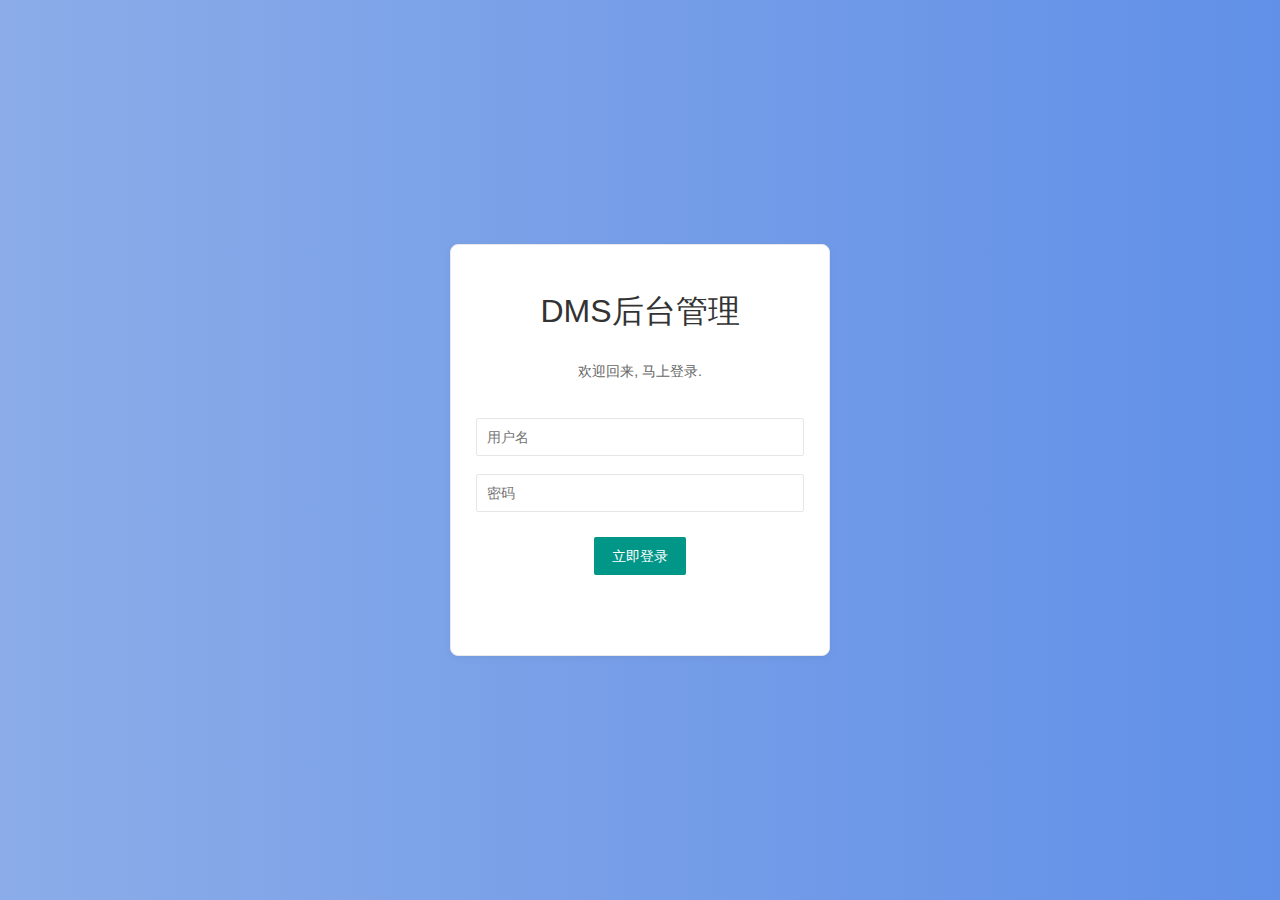
<file: html/login.html>
<!DOCTYPE html>
<html  class="html_css">
<head>
    <meta charset="utf-8">
    <meta name="viewport" content="width=device-width, initial-scale=1, maximum-scale=1">
    <title>中车-DMS后台管理</title>
    <link rel="stylesheet" href="assets/libs/layui/css/layui.css">
    <link rel="stylesheet" href="assets/libs/swiper/css/swiper.css">
    <!-- 自定义css -->
    <link rel="stylesheet" href="assets/css/common.css">
    <link rel="stylesheet" href="assets/css/app.css">
    <link rel="stylesheet" href="assets/css/sign.css">

    <script type="text/javascript" src="assets/js/jquery.min.js"></script>
    <script type="text/javascript" src="assets/js/md5.js"></script>
    <script type="text/javascript" src="assets/js/global.js"></script>
    <script type="text/javascript" src="layer/layer.js"></script>
    <script type="text/javascript" src="assets/js/login.js"></script>
</head>
<body class="is-login">
 <div class="layui-container">
 	<div class="layui-row">
 		<div class="layui-col-md4 layui-col-md-offset4 layui-col-sm8 layui-col-sm-offset2 layui-col-xs12">
 			<div class="sign block">
 				<!-- title -->
 				<div class="sign-title">
          <h3>DMS后台管理</h3>
          <p>欢迎回来, 马上登录.</p>
        </div>

        <!-- form -->
        <form action="#" method="post">
        <div class="layui-form sign-form" >
            <!-- username -->
            <div class="form-block">
              <input id="userNameInput" type="text" name="username" required  lay-verify="required" placeholder="用户名" autocomplete="off" class="layui-input">
            </div>
            
            
            <!-- password -->
            <div class="form-block">
              <input id="pwdInput" type="password" name="password" required  lay-verify="required" placeholder="密码" autocomplete="off" class="layui-input">
            </div>

            <!-- remember -->
            <div class="form-block">
                <!--<input id="sign_remember" type="checkbox" name="remember" title="记住我" lay-skin="primary">-->
                <span id="messageSpan" style="color: red">

                </span>
            </div>

            <!-- submit -->
            <div class="layui-form-item top-25">
              <div class="layui-input-block text-right">
                <button class="layui-btn" lay-submit lay-filter="formDemo"  type="button" onclick="Submit_Login();">立即登录</button><!-- -->
                 <!--<button type="reset" class="layui-btn layui-btn-primary" onclick="Clear_Text();">重置</button>-->
              </div>
            </div>

        </div>
        </form>
        <!-- other -->
        <div class="form-block other" style="display:none;">
          <p class="flex-def flex-zBetween">
            <a class="text-grey" href="#">还没有帐号? 马上注册.</a>
            <a class="text-grey" href="#">忘记密码?</a>
          </p>
        </div>

        <div class="form-block top-25" style="display:none;">
          <p class="text-center text-grey">© 2021-2028</p>
        </div>
 			</div>
 		</div>
 	</div>
 </div>
</body>
</html>
</file>
<file: html/assets/libs/layui/css/layui.css>
/** layui-v2.5.6 MIT License By https://www.layui.com */
.layui-inline, img {
    display: inline-block;
    vertical-align: middle
}

h1, h2, h3, h4, h5, h6 {
    font-weight: 400
}

.layui-edge, .layui-header, .layui-inline, .layui-main {
    position: relative
}

.layui-body, .layui-edge, .layui-elip {
    overflow: hidden
}

.layui-btn, .layui-edge, .layui-inline, img {
    vertical-align: middle
}

.layui-btn, .layui-disabled, .layui-icon, .layui-unselect {
    -moz-user-select: none;
    -webkit-user-select: none;
    -ms-user-select: none
}

.layui-elip, .layui-form-checkbox span, .layui-form-pane .layui-form-label {
    text-overflow: ellipsis;
    white-space: nowrap
}

.layui-breadcrumb, .layui-tree-btnGroup {
    /*visibility: hidden*/
    float: right;
}

blockquote, body, button, dd, div, dl, dt, form, h1, h2, h3, h4, h5, h6, input, li, ol, p, pre, td, textarea, th, ul {
    margin: 0;
    padding: 0;
    -webkit-tap-highlight-color: rgba(0,0,0,0)
}

a:active, a:hover {
    outline: 0
}

img {
    border: none
}

li {
    list-style: none
}

table {
    border-collapse: collapse;
    border-spacing: 0
}

h4, h5, h6 {
    font-size: 100%
}

button, input, optgroup, option, select, textarea {
    font-family: inherit;
    font-size: inherit;
    font-style: inherit;
    font-weight: inherit;
    outline: 0
}

pre {
    white-space: pre-wrap;
    white-space: -moz-pre-wrap;
    white-space: -pre-wrap;
    white-space: -o-pre-wrap;
    word-wrap: break-word
}

body {
    line-height: 24px;
    font: 14px Helvetica Neue,Helvetica,PingFang SC,Tahoma,Arial,sans-serif
}

hr {
    height: 1px;
    margin: 10px 0;
    border: 0;
    clear: both
}

a {
    color: #333;
    text-decoration: none
}

    a:hover {
        color: #777
    }

    a cite {
        font-style: normal;
        *cursor: pointer
    }

.layui-border-box, .layui-border-box * {
    box-sizing: border-box
}

.layui-box, .layui-box * {
    box-sizing: content-box
}

.layui-clear {
    clear: both;
    *zoom: 1
}

    .layui-clear:after {
        content: '\20';
        clear: both;
        *zoom: 1;
        display: block;
        height: 0
    }

.layui-inline {
    *display: inline;
    *zoom: 1
}

.layui-edge {
    display: inline-block;
    width: 0;
    height: 0;
    border-width: 6px;
    border-style: dashed;
    border-color: transparent
}

.layui-edge-top {
    top: -4px;
    border-bottom-color: #999;
    border-bottom-style: solid
}

.layui-edge-right {
    border-left-color: #999;
    border-left-style: solid
}

.layui-edge-bottom {
    top: 2px;
    border-top-color: #999;
    border-top-style: solid
}

.layui-edge-left {
    border-right-color: #999;
    border-right-style: solid
}

.layui-disabled, .layui-disabled:hover {
    color: #d2d2d2 !important;
    cursor: not-allowed !important
}

.layui-circle {
    border-radius: 100%
}

.layui-show {
    display: block !important
}

.layui-hide {
    display: none !important
}

@font-face {
    font-family: layui-icon;
    src: url(../font/iconfont.eot?v=256);
    src: url(../font/iconfont.eot?v=256#iefix) format('embedded-opentype'),url(../font/iconfont.woff2?v=256) format('woff2'),url(../font/iconfont.woff?v=256) format('woff'),url(../font/iconfont.ttf?v=256) format('truetype'),url(../font/iconfont.svg?v=256#layui-icon) format('svg')
}

.layui-icon {
    font-family: layui-icon !important;
    font-size: 16px;
    font-style: normal;
    -webkit-font-smoothing: antialiased;
    -moz-osx-font-smoothing: grayscale
}

.layui-icon-reply-fill:before {
    content: "\e611"
}

.layui-icon-set-fill:before {
    content: "\e614"
}

.layui-icon-menu-fill:before {
    content: "\e60f"
}

.layui-icon-search:before {
    content: "\e615"
}

.layui-icon-share:before {
    content: "\e641"
}

.layui-icon-set-sm:before {
    content: "\e620"
}

.layui-icon-engine:before {
    content: "\e628"
}

.layui-icon-close:before {
    content: "\1006"
}

.layui-icon-close-fill:before {
    content: "\1007"
}

.layui-icon-chart-screen:before {
    content: "\e629"
}

.layui-icon-star:before {
    content: "\e600"
}

.layui-icon-circle-dot:before {
    content: "\e617"
}

.layui-icon-chat:before {
    content: "\e606"
}

.layui-icon-release:before {
    content: "\e609"
}

.layui-icon-list:before {
    content: "\e60a"
}

.layui-icon-chart:before {
    content: "\e62c"
}

.layui-icon-ok-circle:before {
    content: "\1005"
}

.layui-icon-layim-theme:before {
    content: "\e61b"
}

.layui-icon-table:before {
    content: "\e62d"
}

.layui-icon-right:before {
    content: "\e602"
}

.layui-icon-left:before {
    content: "\e603"
}

.layui-icon-cart-simple:before {
    content: "\e698"
}

.layui-icon-face-cry:before {
    content: "\e69c"
}

.layui-icon-face-smile:before {
    content: "\e6af"
}

.layui-icon-survey:before {
    content: "\e6b2"
}

.layui-icon-tree:before {
    content: "\e62e"
}

.layui-icon-ie:before {
    content: "\e7bb"
}

.layui-icon-upload-circle:before {
    content: "\e62f"
}

.layui-icon-add-circle:before {
    content: "\e61f"
}

.layui-icon-download-circle:before {
    content: "\e601"
}

.layui-icon-templeate-1:before {
    content: "\e630"
}

.layui-icon-util:before {
    content: "\e631"
}

.layui-icon-face-surprised:before {
    content: "\e664"
}

.layui-icon-edit:before {
    content: "\e642"
}

.layui-icon-speaker:before {
    content: "\e645"
}

.layui-icon-down:before {
    content: "\e61a"
}

.layui-icon-file:before {
    content: "\e621"
}

.layui-icon-layouts:before {
    content: "\e632"
}

.layui-icon-rate-half:before {
    content: "\e6c9"
}

.layui-icon-add-circle-fine:before {
    content: "\e608"
}

.layui-icon-prev-circle:before {
    content: "\e633"
}

.layui-icon-read:before {
    content: "\e705"
}

.layui-icon-404:before {
    content: "\e61c"
}

.layui-icon-carousel:before {
    content: "\e634"
}

.layui-icon-help:before {
    content: "\e607"
}

.layui-icon-code-circle:before {
    content: "\e635"
}

.layui-icon-windows:before {
    content: "\e67f"
}

.layui-icon-water:before {
    content: "\e636"
}

.layui-icon-username:before {
    content: "\e66f"
}

.layui-icon-find-fill:before {
    content: "\e670"
}

.layui-icon-about:before {
    content: "\e60b"
}

.layui-icon-location:before {
    content: "\e715"
}

.layui-icon-up:before {
    content: "\e619"
}

.layui-icon-pause:before {
    content: "\e651"
}

.layui-icon-date:before {
    content: "\e637"
}

.layui-icon-layim-uploadfile:before {
    content: "\e61d"
}

.layui-icon-delete:before {
    content: "\e640"
}

.layui-icon-play:before {
    content: "\e652"
}

.layui-icon-top:before {
    content: "\e604"
}

.layui-icon-firefox:before {
    content: "\e686"
}

.layui-icon-friends:before {
    content: "\e612"
}

.layui-icon-refresh-3:before {
    content: "\e9aa"
}

.layui-icon-ok:before {
    content: "\e605"
}

.layui-icon-layer:before {
    content: "\e638"
}

.layui-icon-face-smile-fine:before {
    content: "\e60c"
}

.layui-icon-dollar:before {
    content: "\e659"
}

.layui-icon-group:before {
    content: "\e613"
}

.layui-icon-layim-download:before {
    content: "\e61e"
}

.layui-icon-picture-fine:before {
    content: "\e60d"
}

.layui-icon-link:before {
    content: "\e64c"
}

.layui-icon-diamond:before {
    content: "\e735"
}

.layui-icon-log:before {
    content: "\e60e"
}

.layui-icon-key:before {
    content: "\e683"
}

.layui-icon-rate-solid:before {
    content: "\e67a"
}

.layui-icon-fonts-del:before {
    content: "\e64f"
}

.layui-icon-unlink:before {
    content: "\e64d"
}

.layui-icon-fonts-clear:before {
    content: "\e639"
}

.layui-icon-triangle-r:before {
    content: "\e623"
}

.layui-icon-circle:before {
    content: "\e63f"
}

.layui-icon-radio:before {
    content: "\e643"
}

.layui-icon-align-center:before {
    content: "\e647"
}

.layui-icon-align-right:before {
    content: "\e648"
}

.layui-icon-align-left:before {
    content: "\e649"
}

.layui-icon-loading-1:before {
    content: "\e63e"
}

.layui-icon-return:before {
    content: "\e65c"
}

.layui-icon-fonts-strong:before {
    content: "\e62b"
}

.layui-icon-upload:before {
    content: "\e67c"
}

.layui-icon-dialogue:before {
    content: "\e63a"
}

.layui-icon-video:before {
    content: "\e6ed"
}

.layui-icon-headset:before {
    content: "\e6fc"
}

.layui-icon-cellphone-fine:before {
    content: "\e63b"
}

.layui-icon-add-1:before {
    content: "\e654"
}

.layui-icon-face-smile-b:before {
    content: "\e650"
}

.layui-icon-fonts-html:before {
    content: "\e64b"
}

.layui-icon-screen-full:before {
    content: "\e622"
}

.layui-icon-form:before {
    content: "\e63c"
}

.layui-icon-cart:before {
    content: "\e657"
}

.layui-icon-camera-fill:before {
    content: "\e65d"
}

.layui-icon-tabs:before {
    content: "\e62a"
}

.layui-icon-heart-fill:before {
    content: "\e68f"
}

.layui-icon-fonts-code:before {
    content: "\e64e"
}

.layui-icon-ios:before {
    content: "\e680"
}

.layui-icon-at:before {
    content: "\e687"
}

.layui-icon-fire:before {
    content: "\e756"
}

.layui-icon-set:before {
    content: "\e716"
}

.layui-icon-fonts-u:before {
    content: "\e646"
}

.layui-icon-triangle-d:before {
    content: "\e625"
}

.layui-icon-tips:before {
    content: "\e702"
}

.layui-icon-picture:before {
    content: "\e64a"
}

.layui-icon-more-vertical:before {
    content: "\e671"
}

.layui-icon-bluetooth:before {
    content: "\e689"
}

.layui-icon-flag:before {
    content: "\e66c"
}

.layui-icon-loading:before {
    content: "\e63d"
}

.layui-icon-fonts-i:before {
    content: "\e644"
}

.layui-icon-refresh-1:before {
    content: "\e666"
}

.layui-icon-rmb:before {
    content: "\e65e"
}

.layui-icon-addition:before {
    content: "\e624"
}

.layui-icon-home:before {
    content: "\e68e"
}

.layui-icon-time:before {
    content: "\e68d"
}

.layui-icon-user:before {
    content: "\e770"
}

.layui-icon-notice:before {
    content: "\e667"
}

.layui-icon-chrome:before {
    content: "\e68a"
}

.layui-icon-edge:before {
    content: "\e68b"
}

.layui-icon-login-weibo:before {
    content: "\e675"
}

.layui-icon-voice:before {
    content: "\e688"
}

.layui-icon-upload-drag:before {
    content: "\e681"
}

.layui-icon-login-qq:before {
    content: "\e676"
}

.layui-icon-snowflake:before {
    content: "\e6b1"
}

.layui-icon-heart:before {
    content: "\e68c"
}

.layui-icon-logout:before {
    content: "\e682"
}

.layui-icon-file-b:before {
    content: "\e655"
}

.layui-icon-template:before {
    content: "\e663"
}

.layui-icon-transfer:before {
    content: "\e691"
}

.layui-icon-auz:before {
    content: "\e672"
}

.layui-icon-console:before {
    content: "\e665"
}

.layui-icon-app:before {
    content: "\e653"
}

.layui-icon-prev:before {
    content: "\e65a"
}

.layui-icon-website:before {
    content: "\e7ae"
}

.layui-icon-next:before {
    content: "\e65b"
}

.layui-icon-component:before {
    content: "\e857"
}

.layui-icon-android:before {
    content: "\e684"
}

.layui-icon-more:before {
    content: "\e65f"
}

.layui-icon-login-wechat:before {
    content: "\e677"
}

.layui-icon-shrink-right:before {
    content: "\e668"
}

.layui-icon-spread-left:before {
    content: "\e66b"
}

.layui-icon-camera:before {
    content: "\e660"
}

.layui-icon-note:before {
    content: "\e66e"
}

.layui-icon-refresh:before {
    content: "\e669"
}

.layui-icon-female:before {
    content: "\e661"
}

.layui-icon-male:before {
    content: "\e662"
}

.layui-icon-screen-restore:before {
    content: "\e758"
}

.layui-icon-password:before {
    content: "\e673"
}

.layui-icon-senior:before {
    content: "\e674"
}

.layui-icon-theme:before {
    content: "\e66a"
}

.layui-icon-tread:before {
    content: "\e6c5"
}

.layui-icon-praise:before {
    content: "\e6c6"
}

.layui-icon-star-fill:before {
    content: "\e658"
}

.layui-icon-rate:before {
    content: "\e67b"
}

.layui-icon-template-1:before {
    content: "\e656"
}

.layui-icon-vercode:before {
    content: "\e679"
}

.layui-icon-service:before {
    content: "\e626"
}

.layui-icon-cellphone:before {
    content: "\e678"
}

.layui-icon-print:before {
    content: "\e66d"
}

.layui-icon-cols:before {
    content: "\e610"
}

.layui-icon-wifi:before {
    content: "\e7e0"
}

.layui-icon-export:before {
    content: "\e67d"
}

.layui-icon-rss:before {
    content: "\e808"
}

.layui-icon-slider:before {
    content: "\e714"
}

.layui-icon-email:before {
    content: "\e618"
}

.layui-icon-subtraction:before {
    content: "\e67e"
}

.layui-icon-mike:before {
    content: "\e6dc"
}

.layui-icon-light:before {
    content: "\e748"
}

.layui-icon-gift:before {
    content: "\e627"
}

.layui-icon-mute:before {
    content: "\e685"
}

.layui-icon-reduce-circle:before {
    content: "\e616"
}

.layui-icon-music:before {
    content: "\e690"
}

.layui-main {
    width: 1140px;
    margin: 0 auto
}

.layui-header {
    z-index: 1000;
    height: 60px
}

    .layui-header a:hover {
        transition: all .5s;
        -webkit-transition: all .5s
    }

.layui-side {
    position: fixed;
    left: 0;
    top: 0;
    bottom: 0;
    z-index: 999;
    width: 200px;
    overflow-x: hidden
}

.layui-side-scroll {
    position: relative;
    width: 220px;
    height: 100%;
    overflow-x: hidden
}

.layui-body {
    position: absolute;
    left: 200px;
    right: 0;
    top: 0;
    bottom: 0;
    z-index: 998;
    width: auto;
    overflow-y: auto;
    box-sizing: border-box
}

.layui-layout-body {
    overflow: hidden
}

.layui-layout-admin .layui-header {
    background-color: #23262E
}

.layui-layout-admin .layui-side {
    top: 60px;
    width: 200px;
    overflow-x: hidden
}

.layui-layout-admin .layui-body {
    position: fixed;
    top: 60px;
    bottom: 44px
}

.layui-layout-admin .layui-main {
    width: auto;
    margin: 0 15px
}

.layui-layout-admin .layui-footer {
    position: fixed;
    left: 200px;
    right: 0;
    bottom: 0;
    height: 44px;
    line-height: 44px;
    padding: 0 15px;
    background-color: #eee
}

.layui-layout-admin .layui-logo {
    position: absolute;
    left: 0;
    top: 0;
    width: 200px;
    height: 100%;
    line-height: 60px;
    text-align: center;
    color: #009688;
    font-size: 16px
}

.layui-layout-admin .layui-header .layui-nav {
    background: 0 0
}

.layui-layout-left {
    position: absolute !important;
    left: 200px;
    top: 0
}

.layui-layout-right {
    position: absolute !important;
    right: 0;
    top: 0
}

.layui-container {
    position: relative;
    margin: 0 auto;
    padding: 0 15px;
    box-sizing: border-box
}

.layui-fluid {
    position: relative;
    margin: 0 auto;
    padding: 0 15px
}

.layui-row:after, .layui-row:before {
    content: '';
    display: block;
    clear: both
}

.layui-col-lg1, .layui-col-lg10, .layui-col-lg11, .layui-col-lg12, .layui-col-lg2, .layui-col-lg3, .layui-col-lg4, .layui-col-lg5, .layui-col-lg6, .layui-col-lg7, .layui-col-lg8, .layui-col-lg9, .layui-col-md1, .layui-col-md10, .layui-col-md11, .layui-col-md12, .layui-col-md2, .layui-col-md3, .layui-col-md4, .layui-col-md5, .layui-col-md6, .layui-col-md7, .layui-col-md8, .layui-col-md9, .layui-col-sm1, .layui-col-sm10, .layui-col-sm11, .layui-col-sm12, .layui-col-sm2, .layui-col-sm3, .layui-col-sm4, .layui-col-sm5, .layui-col-sm6, .layui-col-sm7, .layui-col-sm8, .layui-col-sm9, .layui-col-xs1, .layui-col-xs10, .layui-col-xs11, .layui-col-xs12, .layui-col-xs2, .layui-col-xs3, .layui-col-xs4, .layui-col-xs5, .layui-col-xs6, .layui-col-xs7, .layui-col-xs8, .layui-col-xs9 {
    position: relative;
    display: block;
    box-sizing: border-box
}

.layui-col-xs1, .layui-col-xs10, .layui-col-xs11, .layui-col-xs12, .layui-col-xs2, .layui-col-xs3, .layui-col-xs4, .layui-col-xs5, .layui-col-xs6, .layui-col-xs7, .layui-col-xs8, .layui-col-xs9 {
    float: left
}

.layui-col-xs1 {
    width: 8.33333333%
}

.layui-col-xs2 {
    width: 16.66666667%
}

.layui-col-xs3 {
    width: 25%
}

.layui-col-xs4 {
    width: 33.33333333%
}

.layui-col-xs5 {
    width: 41.66666667%
}

.layui-col-xs6 {
    width: 50%
}

.layui-col-xs7 {
    width: 58.33333333%
}

.layui-col-xs8 {
    width: 66.66666667%
}

.layui-col-xs9 {
    width: 75%
}

.layui-col-xs10 {
    width: 83.33333333%
}

.layui-col-xs11 {
    width: 91.66666667%
}

.layui-col-xs12 {
    width: 100%
}

.layui-col-xs-offset1 {
    margin-left: 8.33333333%
}

.layui-col-xs-offset2 {
    margin-left: 16.66666667%
}

.layui-col-xs-offset3 {
    margin-left: 25%
}

.layui-col-xs-offset4 {
    margin-left: 33.33333333%
}

.layui-col-xs-offset5 {
    margin-left: 41.66666667%
}

.layui-col-xs-offset6 {
    margin-left: 50%
}

.layui-col-xs-offset7 {
    margin-left: 58.33333333%
}

.layui-col-xs-offset8 {
    margin-left: 66.66666667%
}

.layui-col-xs-offset9 {
    margin-left: 75%
}

.layui-col-xs-offset10 {
    margin-left: 83.33333333%
}

.layui-col-xs-offset11 {
    margin-left: 91.66666667%
}

.layui-col-xs-offset12 {
    margin-left: 100%
}

@media screen and (max-width:768px) {
    .layui-hide-xs {
        display: none !important
    }

    .layui-show-xs-block {
        display: block !important
    }

    .layui-show-xs-inline {
        display: inline !important
    }

    .layui-show-xs-inline-block {
        display: inline-block !important
    }
}

@media screen and (min-width:768px) {
    .layui-container {
        width: 750px
    }

    .layui-hide-sm {
        display: none !important
    }

    .layui-show-sm-block {
        display: block !important
    }

    .layui-show-sm-inline {
        display: inline !important
    }

    .layui-show-sm-inline-block {
        display: inline-block !important
    }

    .layui-col-sm1, .layui-col-sm10, .layui-col-sm11, .layui-col-sm12, .layui-col-sm2, .layui-col-sm3, .layui-col-sm4, .layui-col-sm5, .layui-col-sm6, .layui-col-sm7, .layui-col-sm8, .layui-col-sm9 {
        float: left
    }

    .layui-col-sm1 {
        width: 8.33333333%
    }

    .layui-col-sm2 {
        width: 16.66666667%
    }

    .layui-col-sm3 {
        width: 25%
    }

    .layui-col-sm4 {
        width: 33.33333333%
    }

    .layui-col-sm5 {
        width: 41.66666667%
    }

    .layui-col-sm6 {
        width: 50%
    }

    .layui-col-sm7 {
        width: 58.33333333%
    }

    .layui-col-sm8 {
        width: 66.66666667%
    }

    .layui-col-sm9 {
        width: 75%
    }

    .layui-col-sm10 {
        width: 83.33333333%
    }

    .layui-col-sm11 {
        width: 91.66666667%
    }

    .layui-col-sm12 {
        width: 100%
    }

    .layui-col-sm-offset1 {
        margin-left: 8.33333333%
    }

    .layui-col-sm-offset2 {
        margin-left: 16.66666667%
    }

    .layui-col-sm-offset3 {
        margin-left: 25%
    }

    .layui-col-sm-offset4 {
        margin-left: 33.33333333%
    }

    .layui-col-sm-offset5 {
        margin-left: 41.66666667%
    }

    .layui-col-sm-offset6 {
        margin-left: 50%
    }

    .layui-col-sm-offset7 {
        margin-left: 58.33333333%
    }

    .layui-col-sm-offset8 {
        margin-left: 66.66666667%
    }

    .layui-col-sm-offset9 {
        margin-left: 75%
    }

    .layui-col-sm-offset10 {
        margin-left: 83.33333333%
    }

    .layui-col-sm-offset11 {
        margin-left: 91.66666667%
    }

    .layui-col-sm-offset12 {
        margin-left: 100%
    }
}

@media screen and (min-width:992px) {
    .layui-container {
        width: 970px
    }

    .layui-hide-md {
        display: none !important
    }

    .layui-show-md-block {
        display: block !important
    }

    .layui-show-md-inline {
        display: inline !important
    }

    .layui-show-md-inline-block {
        display: inline-block !important
    }

    .layui-col-md1, .layui-col-md10, .layui-col-md11, .layui-col-md12, .layui-col-md2, .layui-col-md3, .layui-col-md4, .layui-col-md5, .layui-col-md6, .layui-col-md7, .layui-col-md8, .layui-col-md9 {
        float: left
    }

    .layui-col-md1 {
        width: 8.33333333%
    }

    .layui-col-md2 {
        width: 16.66666667%
    }

    .layui-col-md3 {
        width: 100%
    }

    .layui-col-md4 {
        width: 33.33333333%
    }

    .layui-col-md5 {
        width: 41.66666667%
    }

    .layui-col-md6 {
        width: 100%
    }

    .layui-col-md7 {
        width: 58.33333333%
    }

    .layui-col-md8 {
        width: 66.66666667%
    }

    .layui-col-md9 {
        width: 75%
    }

    .layui-col-md10 {
        width: 83.33333333%
    }

    .layui-col-md11 {
        width: 91.66666667%
    }

    .layui-col-md12 {
        width: 100%
    }

    .layui-col-md-offset1 {
        margin-left: 8.33333333%
    }

    .layui-col-md-offset2 {
        margin-left: 16.66666667%
    }

    .layui-col-md-offset3 {
        margin-left: 25%
    }

    .layui-col-md-offset4 {
        margin-left: 33.33333333%
    }

    .layui-col-md-offset5 {
        margin-left: 41.66666667%
    }

    .layui-col-md-offset6 {
        margin-left: 50%
    }

    .layui-col-md-offset7 {
        margin-left: 58.33333333%
    }

    .layui-col-md-offset8 {
        margin-left: 66.66666667%
    }

    .layui-col-md-offset9 {
        margin-left: 75%
    }

    .layui-col-md-offset10 {
        margin-left: 83.33333333%
    }

    .layui-col-md-offset11 {
        margin-left: 91.66666667%
    }

    .layui-col-md-offset12 {
        margin-left: 100%
    }
}

@media screen and (min-width:1200px) {
    .layui-container {
        width: 1170px
    }

    .layui-hide-lg {
        display: none !important
    }

    .layui-show-lg-block {
        display: block !important
    }

    .layui-show-lg-inline {
        display: inline !important
    }

    .layui-show-lg-inline-block {
        display: inline-block !important
    }

    .layui-col-lg1, .layui-col-lg10, .layui-col-lg11, .layui-col-lg12, .layui-col-lg2, .layui-col-lg3, .layui-col-lg4, .layui-col-lg5, .layui-col-lg6, .layui-col-lg7, .layui-col-lg8, .layui-col-lg9 {
        float: left
    }

    .layui-col-lg1 {
        width: 8.33333333%
    }

    .layui-col-lg2 {
        width: 16.66666667%
    }

    .layui-col-lg3 {
        width: 25%
    }

    .layui-col-lg4 {
        width: 33.33333333%
    }

    .layui-col-lg5 {
        width: 41.66666667%
    }

    .layui-col-lg6 {
        width: 50%
    }

    .layui-col-lg7 {
        width: 58.33333333%
    }

    .layui-col-lg8 {
        width: 66.66666667%
    }

    .layui-col-lg9 {
        width: 75%
    }

    .layui-col-lg10 {
        width: 83.33333333%
    }

    .layui-col-lg11 {
        width: 91.66666667%
    }

    .layui-col-lg12 {
        width: 100%
    }

    .layui-col-lg-offset1 {
        margin-left: 8.33333333%
    }

    .layui-col-lg-offset2 {
        margin-left: 16.66666667%
    }

    .layui-col-lg-offset3 {
        margin-left: 25%
    }

    .layui-col-lg-offset4 {
        margin-left: 33.33333333%
    }

    .layui-col-lg-offset5 {
        margin-left: 41.66666667%
    }

    .layui-col-lg-offset6 {
        margin-left: 50%
    }

    .layui-col-lg-offset7 {
        margin-left: 58.33333333%
    }

    .layui-col-lg-offset8 {
        margin-left: 66.66666667%
    }

    .layui-col-lg-offset9 {
        margin-left: 75%
    }

    .layui-col-lg-offset10 {
        margin-left: 83.33333333%
    }

    .layui-col-lg-offset11 {
        margin-left: 91.66666667%
    }

    .layui-col-lg-offset12 {
        margin-left: 100%
    }
}

.layui-col-space1 {
    margin: -.5px
}

    .layui-col-space1 > * {
        padding: .5px
    }

.layui-col-space2 {
    margin: -1px
}

    .layui-col-space2 > * {
        padding: 1px
    }

.layui-col-space4 {
    margin: -2px
}

    .layui-col-space4 > * {
        padding: 2px
    }

.layui-col-space5 {
    margin: -2.5px
}

    .layui-col-space5 > * {
        padding: 2.5px
    }

.layui-col-space6 {
    margin: -3px
}

    .layui-col-space6 > * {
        padding: 3px
    }

.layui-col-space8 {
    margin: -4px
}

    .layui-col-space8 > * {
        padding: 4px
    }

.layui-col-space10 {
    margin: -5px
}

    .layui-col-space10 > * {
        padding: 5px
    }

.layui-col-space12 {
    margin: -6px
}

    .layui-col-space12 > * {
        padding: 6px
    }

.layui-col-space14 {
    margin: -7px
}

    .layui-col-space14 > * {
        padding: 7px
    }

.layui-col-space15 {
    margin: -7.5px
}

    .layui-col-space15 > * {
        padding: 7.5px
    }

.layui-col-space16 {
    margin: -8px
}

    .layui-col-space16 > * {
        padding: 8px
    }

.layui-col-space18 {
    margin: -9px
}

    .layui-col-space18 > * {
        padding: 9px
    }

.layui-col-space20 {
    margin: -10px
}

    .layui-col-space20 > * {
        padding: 10px
    }

.layui-col-space22 {
    margin: -11px
}

    .layui-col-space22 > * {
        padding: 11px
    }

.layui-col-space24 {
    margin: -12px
}

    .layui-col-space24 > * {
        padding: 12px
    }

.layui-col-space25 {
    margin: -12.5px
}

    .layui-col-space25 > * {
        padding: 12.5px
    }

.layui-col-space26 {
    margin: -13px
}

    .layui-col-space26 > * {
        padding: 13px
    }

.layui-col-space28 {
    margin: -14px
}

    .layui-col-space28 > * {
        padding: 14px
    }

.layui-col-space30 {
    margin: -15px
}

    .layui-col-space30 > * {
        padding: 15px
    }

.layui-btn, .layui-input, .layui-select, .layui-textarea, .layui-upload-button {
    outline: 0;
    -webkit-appearance: none;
    transition: all .3s;
    -webkit-transition: all .3s;
    box-sizing: border-box
}

.layui-elem-quote {
    margin-bottom: 10px;
    padding: 15px;
    line-height: 22px;
    border-left: 5px solid #009688;
    border-radius: 0 2px 2px 0;
    background-color: #f2f2f2
}

.layui-quote-nm {
    border-style: solid;
    border-width: 1px 1px 1px 5px;
    background: 0 0
}

.layui-elem-field {
    margin-bottom: 10px;
    padding: 0;
    border-width: 1px;
    border-style: solid
}

    .layui-elem-field legend {
        margin-left: 20px;
        padding: 0 10px;
        font-size: 20px;
        font-weight: 300
    }

.layui-field-title {
    margin: 10px 0 20px;
    border-width: 1px 0 0
}

.layui-field-box {
    padding: 10px 15px
}

.layui-field-title .layui-field-box {
    padding: 10px 0
}

.layui-progress {
    position: relative;
    height: 6px;
    border-radius: 20px;
    background-color: #e2e2e2
}

.layui-progress-bar {
    position: absolute;
    left: 0;
    top: 0;
    width: 0;
    max-width: 100%;
    height: 6px;
    border-radius: 20px;
    text-align: right;
    background-color: #5FB878;
    transition: all .3s;
    -webkit-transition: all .3s
}

.layui-progress-big, .layui-progress-big .layui-progress-bar {
    height: 18px;
    line-height: 18px
}

.layui-progress-text {
    position: relative;
    top: -20px;
    line-height: 18px;
    font-size: 12px;
    color: #666
}

.layui-progress-big .layui-progress-text {
    position: static;
    padding: 0 10px;
    color: #fff
}

.layui-collapse {
    border-width: 1px;
    border-style: solid;
    border-radius: 2px
}

.layui-colla-content, .layui-colla-item {
    border-top-width: 1px;
    border-top-style: solid
}

    .layui-colla-item:first-child {
        border-top: none
    }

.layui-colla-title {
    position: relative;
    height: 42px;
    line-height: 42px;
    padding: 0 15px 0 35px;
    color: #333;
    background-color: #f2f2f2;
    cursor: pointer;
    font-size: 14px;
    overflow: hidden
}

.layui-colla-content {
    display: none;
    padding: 10px 15px;
    line-height: 22px;
    color: #666
}

.layui-colla-icon {
    position: absolute;
    left: 15px;
    top: 0;
    font-size: 14px
}

.layui-card {
    margin-bottom: 15px;
    border-radius: 2px;
    background-color: #fff;
    box-shadow: 0 1px 2px 0 rgba(0,0,0,.05)
}

    .layui-card:last-child {
        margin-bottom: 0
    }

.layui-card-header {
    position: relative;
    height: 42px;
    line-height: 42px;
    padding: 0 15px;
    border-bottom: 1px solid #f6f6f6;
    color: #333;
    border-radius: 2px 2px 0 0;
    font-size: 14px
}

.layui-bg-black, .layui-bg-blue, .layui-bg-cyan, .layui-bg-green, .layui-bg-orange, .layui-bg-red {
    color: #fff !important
}

.layui-card-body {
    position: relative;
    padding: 10px 15px;
    line-height: 24px
}

    .layui-card-body[pad15] {
        padding: 15px
    }

    .layui-card-body[pad20] {
        padding: 20px
    }

    .layui-card-body .layui-table {
        margin: 5px 0
    }

.layui-card .layui-tab {
    margin: 0
}

.layui-panel-window {
    position: relative;
    padding: 15px;
    border-radius: 0;
    border-top: 5px solid #E6E6E6;
    background-color: #fff
}

.layui-auxiliar-moving {
    position: fixed;
    left: 0;
    right: 0;
    top: 0;
    bottom: 0;
    width: 100%;
    height: 100%;
    background: 0 0;
    z-index: 9999999999
}

.layui-form-label, .layui-form-mid, .layui-form-select, .layui-input-block, .layui-input-inline, .layui-textarea {
    position: relative
}

.layui-bg-red {
    background-color: #FF5722 !important
}

.layui-bg-orange {
    background-color: #FFB800 !important
}

.layui-bg-green {
    background-color: #009688 !important
}

.layui-bg-cyan {
    background-color: #2F4056 !important
}

.layui-bg-blue {
    background-color: #1E9FFF !important
}

.layui-bg-black {
    background-color: #0072c6 !important
}

.layui-bg-gray {
    background-color: #eee !important;
    color: #666 !important
}

.layui-badge-rim, .layui-colla-content, .layui-colla-item, .layui-collapse, .layui-elem-field, .layui-form-pane .layui-form-item[pane], .layui-form-pane .layui-form-label, .layui-input, .layui-layedit, .layui-layedit-tool, .layui-quote-nm, .layui-select, .layui-tab-bar, .layui-tab-card, .layui-tab-title, .layui-tab-title .layui-this:after, .layui-textarea {
    border-color: #e6e6e6
}

.layui-timeline-item:before, hr {
    background-color: #e6e6e6
}

.layui-text {
    line-height: 22px;
    font-size: 14px;
    color: #666
}

    .layui-text h1, .layui-text h2, .layui-text h3 {
        font-weight: 500;
        color: #333
    }

    .layui-text h1 {
        font-size: 30px
    }

    .layui-text h2 {
        font-size: 24px
    }

    .layui-text h3 {
        font-size: 18px
    }

    .layui-text a:not(.layui-btn) {
        color: #01AAED
    }

        .layui-text a:not(.layui-btn):hover {
            text-decoration: underline
        }

    .layui-text ul {
        padding: 5px 0 5px 15px
    }

        .layui-text ul li {
            margin-top: 5px;
            list-style-type: disc
        }

    .layui-text em, .layui-word-aux {
        color: #999 !important;
        padding: 0 5px !important
    }

.layui-btn {
    display: inline-block;
    height: 38px;
    line-height: 38px;
    padding: 0 18px;
    background-color: #009688;
    color: #fff;
    white-space: nowrap;
    text-align: center;
    font-size: 14px;
    border: none;
    border-radius: 2px;
    cursor: pointer
}

    .layui-btn:hover {
        opacity: .8;
        filter: alpha(opacity=80);
        color: #fff
    }

    .layui-btn:active {
        opacity: 1;
        filter: alpha(opacity=100)
    }

    .layui-btn + .layui-btn {
        margin-left: 10px
    }

.layui-btn-container {
    font-size: 0
}

    .layui-btn-container .layui-btn {
        margin-right: 10px;
        margin-bottom: 10px
    }

        .layui-btn-container .layui-btn + .layui-btn {
            margin-left: 0
        }

.layui-table .layui-btn-container .layui-btn {
    margin-bottom: 9px
}

.layui-btn-radius {
    border-radius: 100px
}

.layui-btn .layui-icon {
    margin-right: 3px;
    font-size: 18px;
    vertical-align: bottom;
    vertical-align: middle\9
}

.layui-btn-primary {
    border: 1px solid #C9C9C9;
    background-color: #fff;
    color: #555
}

    .layui-btn-primary:hover {
        border-color: #009688;
        color: #333
    }

.layui-btn-normal {
    background-color: #1E9FFF
}

.layui-btn-warm {
    background-color: #FFB800
}

.layui-btn-danger {
    background-color: #FF5722
}

.layui-btn-checked {
    background-color: #5FB878
}

.layui-btn-disabled, .layui-btn-disabled:active, .layui-btn-disabled:hover {
    border: 1px solid #e6e6e6;
    background-color: #FBFBFB;
    color: #C9C9C9;
    cursor: not-allowed;
    opacity: 1
}

.layui-btn-lg {
    height: 44px;
    line-height: 44px;
    padding: 0 25px;
    font-size: 16px
}

.layui-btn-sm {
    height: 30px;
    line-height: 30px;
    padding: 0 10px;
    font-size: 12px
}

    .layui-btn-sm i {
        font-size: 16px !important
    }

.layui-btn-xs {
    height: 22px;
    line-height: 22px;
    padding: 0 5px;
    font-size: 12px
}

    .layui-btn-xs i {
        font-size: 14px !important
    }

.layui-btn-group {
    display: inline-block;
    vertical-align: middle;
    font-size: 0
}

    .layui-btn-group .layui-btn {
        margin-left: 0 !important;
        margin-right: 0 !important;
        border-left: 1px solid rgba(255,255,255,.5);
        border-radius: 0
    }

    .layui-btn-group .layui-btn-primary {
        border-left: none
    }

        .layui-btn-group .layui-btn-primary:hover {
            border-color: #C9C9C9;
            color: #009688
        }

    .layui-btn-group .layui-btn:first-child {
        border-left: none;
        border-radius: 2px 0 0 2px
    }

    .layui-btn-group .layui-btn-primary:first-child {
        border-left: 1px solid #c9c9c9
    }

    .layui-btn-group .layui-btn:last-child {
        border-radius: 0 2px 2px 0
    }

    .layui-btn-group .layui-btn + .layui-btn {
        margin-left: 0
    }

    .layui-btn-group + .layui-btn-group {
        margin-left: 10px
    }

.layui-btn-fluid {
    width: 100%
}

.layui-input, .layui-select, .layui-textarea {
    height: 38px;
    line-height: 1.3;
    line-height: 38px\9;
    border-width: 1px;
    border-style: solid;
    background-color: #fff;
    border-radius: 2px
}

    .layui-input::-webkit-input-placeholder, .layui-select::-webkit-input-placeholder, .layui-textarea::-webkit-input-placeholder {
        line-height: 1.3
    }

.layui-input, .layui-textarea {
    display: block;
    width: 100%;
    padding-left: 10px
}

    .layui-input:hover, .layui-textarea:hover {
        border-color: #D2D2D2 !important
    }

    .layui-input:focus, .layui-textarea:focus {
        border-color: #C9C9C9 !important
    }

.layui-textarea {
    min-height: 100px;
    height: auto;
    line-height: 20px;
    padding: 6px 10px;
    resize: vertical
}

.layui-select {
    padding: 0 10px
}

.layui-form input[type=checkbox], .layui-form input[type=radio], .layui-form select {
    display: none
}

.layui-form [lay-ignore] {
    display: initial
}

.layui-form-item {
    margin-bottom: 15px;
    clear: both;
    *zoom: 1
}

    .layui-form-item:after {
        content: '\20';
        clear: both;
        *zoom: 1;
        display: block;
        height: 0
    }

.layui-form-label {
    float: left;
    display: block;
    padding: 9px 15px;
    width: 80px;
    font-weight: 400;
    line-height: 20px;
    text-align: right
}

.layui-form-label-col {
    display: block;
    float: none;
    padding: 9px 0;
    line-height: 20px;
    text-align: left
}

.layui-form-item .layui-inline {
    margin-bottom: 5px;
    margin-right: 10px
}

.layui-input-block {
/*    margin-left: 110px;
*/    min-height: 36px
}

.layui-input-inline {
    display: inline-block;
    vertical-align: middle
}

.layui-form-item .layui-input-inline {
    float: left;
    width: 190px;
    margin-right: 10px
}

.layui-form-text .layui-input-inline {
    width: auto
}

.layui-form-mid {
    float: left;
    display: block;
    padding: 9px 0 !important;
    line-height: 20px;
    margin-right: 10px
}

.layui-form-danger + .layui-form-select .layui-input, .layui-form-danger:focus {
    border-color: #FF5722 !important
}

.layui-form-select .layui-input {
    padding-right: 30px;
    cursor: pointer
}

.layui-form-select .layui-edge {
    position: absolute;
    right: 10px;
    top: 50%;
    margin-top: -3px;
    cursor: pointer;
    border-width: 6px;
    border-top-color: #c2c2c2;
    border-top-style: solid;
    transition: all .3s;
    -webkit-transition: all .3s
}

.layui-form-select dl {
    display: none;
    position: absolute;
    left: 0;
    top: 42px;
    padding: 5px 0;
    z-index: 899;
    min-width: 100%;
    border: 1px solid #d2d2d2;
    max-height: 300px;
    overflow-y: auto;
    background-color: #fff;
    border-radius: 2px;
    box-shadow: 0 2px 4px rgba(0,0,0,.12);
    box-sizing: border-box
}

    .layui-form-select dl dd, .layui-form-select dl dt {
        padding: 0 10px;
        line-height: 36px;
        white-space: nowrap;
        overflow: hidden;
        text-overflow: ellipsis
    }

    .layui-form-select dl dt {
        font-size: 12px;
        color: #999
    }

    .layui-form-select dl dd {
        cursor: pointer
    }

        .layui-form-select dl dd:hover {
            background-color: #f2f2f2;
            -webkit-transition: .5s all;
            transition: .5s all
        }

.layui-form-select .layui-select-group dd {
    padding-left: 20px
}

.layui-form-select dl dd.layui-select-tips {
    padding-left: 10px !important;
    color: #999
}

.layui-form-select dl dd.layui-this {
    background-color: #5FB878;
    color: #fff
}

.layui-form-checkbox, .layui-form-select dl dd.layui-disabled {
    background-color: #fff
}

.layui-form-selected dl {
    display: block
}

.layui-form-checkbox, .layui-form-checkbox *, .layui-form-switch {
    display: inline-block;
    vertical-align: middle
}

.layui-form-selected .layui-edge {
    margin-top: -9px;
    -webkit-transform: rotate(180deg);
    transform: rotate(180deg);
    margin-top: -3px\9
}

:root .layui-form-selected .layui-edge {
    margin-top: -9px\0/IE9
}

.layui-form-selectup dl {
    top: auto;
    bottom: 42px
}

.layui-select-none {
    margin: 5px 0;
    text-align: center;
    color: #999
}

.layui-select-disabled .layui-disabled {
    border-color: #eee !important
}

.layui-select-disabled .layui-edge {
    border-top-color: #d2d2d2
}

.layui-form-checkbox {
    position: relative;
    height: 30px;
    line-height: 30px;
    margin-right: 10px;
    padding-right: 30px;
    cursor: pointer;
    font-size: 0;
    -webkit-transition: .1s linear;
    transition: .1s linear;
    box-sizing: border-box
}

    .layui-form-checkbox span {
        padding: 0 10px;
        height: 100%;
        font-size: 14px;
        border-radius: 2px 0 0 2px;
        background-color: #d2d2d2;
        color: #fff;
        overflow: hidden
    }

    .layui-form-checkbox:hover span {
        background-color: #c2c2c2
    }

    .layui-form-checkbox i {
        position: absolute;
        right: 0;
        top: 0;
        width: 30px;
        height: 28px;
        border: 1px solid #d2d2d2;
        border-left: none;
        border-radius: 0 2px 2px 0;
        color: #fff;
        font-size: 20px;
        text-align: center
    }

    .layui-form-checkbox:hover i {
        border-color: #c2c2c2;
        color: #c2c2c2
    }

.layui-form-checked, .layui-form-checked:hover {
    border-color: #5FB878
}

    .layui-form-checked span, .layui-form-checked:hover span {
        background-color: #5FB878
    }

    .layui-form-checked i, .layui-form-checked:hover i {
        color: #5FB878
    }

.layui-form-item .layui-form-checkbox {
    margin-top: 4px
}

.layui-form-checkbox[lay-skin=primary] {
    height: auto !important;
    line-height: normal !important;
    min-width: 18px;
    min-height: 18px;
    border: none !important;
    margin-right: 0;
    padding-left: 28px;
    padding-right: 0;
    background: 0 0
}

    .layui-form-checkbox[lay-skin=primary] span {
        padding-left: 0;
        padding-right: 15px;
        line-height: 18px;
        background: 0 0;
        color: #666
    }

    .layui-form-checkbox[lay-skin=primary] i {
        right: auto;
        left: 0;
        width: 16px;
        height: 16px;
        line-height: 16px;
        border: 1px solid #d2d2d2;
        font-size: 12px;
        border-radius: 2px;
        background-color: #fff;
        -webkit-transition: .1s linear;
        transition: .1s linear
    }

    .layui-form-checkbox[lay-skin=primary]:hover i {
        border-color: #5FB878;
        color: #fff
    }

.layui-form-checked[lay-skin=primary] i {
    border-color: #5FB878 !important;
    background-color: #5FB878;
    color: #fff
}

.layui-checkbox-disbaled[lay-skin=primary] span {
    background: 0 0 !important;
    color: #c2c2c2
}

.layui-checkbox-disbaled[lay-skin=primary]:hover i {
    border-color: #d2d2d2
}

.layui-form-item .layui-form-checkbox[lay-skin=primary] {
    margin-top: 10px
}

.layui-form-switch {
    position: relative;
    height: 22px;
    line-height: 22px;
    min-width: 35px;
    padding: 0 5px;
    margin-top: 8px;
    border: 1px solid #d2d2d2;
    border-radius: 20px;
    cursor: pointer;
    background-color: #fff;
    -webkit-transition: .1s linear;
    transition: .1s linear
}

    .layui-form-switch i {
        position: absolute;
        left: 5px;
        top: 3px;
        width: 16px;
        height: 16px;
        border-radius: 20px;
        background-color: #d2d2d2;
        -webkit-transition: .1s linear;
        transition: .1s linear
    }

    .layui-form-switch em {
        position: relative;
        top: 0;
        width: 25px;
        margin-left: 21px;
        padding: 0 !important;
        text-align: center !important;
        color: #999 !important;
        font-style: normal !important;
        font-size: 12px
    }

.layui-form-onswitch {
    border-color: #5FB878;
    background-color: #5FB878
}

.layui-checkbox-disbaled, .layui-checkbox-disbaled i {
    border-color: #e2e2e2 !important
}

.layui-form-onswitch i {
    left: 100%;
    margin-left: -21px;
    background-color: #fff
}

.layui-form-onswitch em {
    margin-left: 5px;
    margin-right: 21px;
    color: #fff !important
}

.layui-checkbox-disbaled span {
    background-color: #e2e2e2 !important
}

.layui-checkbox-disbaled:hover i {
    color: #fff !important
}

[lay-radio] {
    display: none
}

.layui-form-radio, .layui-form-radio * {
    display: inline-block;
    vertical-align: middle
}

.layui-form-radio {
    line-height: 28px;
    margin: 6px 10px 0 0;
    padding-right: 10px;
    cursor: pointer;
    font-size: 0
}

    .layui-form-radio * {
        font-size: 14px
    }

    .layui-form-radio > i {
        margin-right: 8px;
        font-size: 22px;
        color: #c2c2c2
    }

        .layui-form-radio > i:hover, .layui-form-radioed > i {
            color: #5FB878
        }

.layui-radio-disbaled > i {
    color: #e2e2e2 !important
}

.layui-form-pane .layui-form-label {
    width: 110px;
    padding: 8px 15px;
    height: 38px;
    line-height: 20px;
    border-width: 1px;
    border-style: solid;
    border-radius: 2px 0 0 2px;
    text-align: center;
    background-color: #FBFBFB;
    overflow: hidden;
    box-sizing: border-box
}

.layui-form-pane .layui-input-inline {
    margin-left: -1px
}

.layui-form-pane .layui-input-block {
    margin-left: 110px;
    left: -1px
}

.layui-form-pane .layui-input {
    border-radius: 0 2px 2px 0
}

.layui-form-pane .layui-form-text .layui-form-label {
    float: none;
    width: 100%;
    border-radius: 2px;
    box-sizing: border-box;
    text-align: left
}

.layui-form-pane .layui-form-text .layui-input-inline {
    display: block;
    margin: 0;
    top: -1px;
    clear: both
}

.layui-form-pane .layui-form-text .layui-input-block {
    margin: 0;
    left: 0;
    top: -1px
}

.layui-form-pane .layui-form-text .layui-textarea {
    min-height: 100px;
    border-radius: 0 0 2px 2px
}

.layui-form-pane .layui-form-checkbox {
    margin: 4px 0 4px 10px
}

.layui-form-pane .layui-form-radio, .layui-form-pane .layui-form-switch {
    margin-top: 6px;
    margin-left: 10px
}

.layui-form-pane .layui-form-item[pane] {
    position: relative;
    border-width: 1px;
    border-style: solid
}

    .layui-form-pane .layui-form-item[pane] .layui-form-label {
        position: absolute;
        left: 0;
        top: 0;
        height: 100%;
        border-width: 0 1px 0 0
    }

    .layui-form-pane .layui-form-item[pane] .layui-input-inline {
        margin-left: 110px
    }

@media screen and (max-width:450px) {
    .layui-form-item .layui-form-label {
        text-overflow: ellipsis;
        overflow: hidden;
        white-space: nowrap
    }

    .layui-form-item .layui-inline {
        display: block;
        margin-right: 0;
        margin-bottom: 20px;
        clear: both
    }

        .layui-form-item .layui-inline:after {
            content: '\20';
            clear: both;
            display: block;
            height: 0
        }

    .layui-form-item .layui-input-inline {
        display: block;
        float: none;
        left: -3px;
        width: auto;
        margin: 0 0 10px 112px
    }

        .layui-form-item .layui-input-inline + .layui-form-mid {
            margin-left: 110px;
            top: -5px;
            padding: 0
        }

    .layui-form-item .layui-form-checkbox {
        margin-right: 5px;
        margin-bottom: 5px
    }
}

.layui-layedit {
    border-width: 1px;
    border-style: solid;
    border-radius: 2px
}

.layui-layedit-tool {
    padding: 3px 5px;
    border-bottom-width: 1px;
    border-bottom-style: solid;
    font-size: 0
}

.layedit-tool-fixed {
    position: fixed;
    top: 0;
    border-top: 1px solid #e2e2e2
}

.layui-layedit-tool .layedit-tool-mid, .layui-layedit-tool .layui-icon {
    display: inline-block;
    vertical-align: middle;
    text-align: center;
    font-size: 14px
}

.layui-layedit-tool .layui-icon {
    position: relative;
    width: 32px;
    height: 30px;
    line-height: 30px;
    margin: 3px 5px;
    color: #777;
    cursor: pointer;
    border-radius: 2px
}

    .layui-layedit-tool .layui-icon:hover {
        color: #393D49
    }

    .layui-layedit-tool .layui-icon:active {
        color: #000
    }

.layui-layedit-tool .layedit-tool-active {
    background-color: #e2e2e2;
    color: #000
}

.layui-layedit-tool .layui-disabled, .layui-layedit-tool .layui-disabled:hover {
    color: #d2d2d2;
    cursor: not-allowed
}

.layui-layedit-tool .layedit-tool-mid {
    width: 1px;
    height: 18px;
    margin: 0 10px;
    background-color: #d2d2d2
}

.layedit-tool-html {
    width: 50px !important;
    font-size: 30px !important
}

.layedit-tool-b, .layedit-tool-code, .layedit-tool-help {
    font-size: 16px !important
}

.layedit-tool-d, .layedit-tool-face, .layedit-tool-image, .layedit-tool-unlink {
    font-size: 18px !important
}

    .layedit-tool-image input {
        position: absolute;
        font-size: 0;
        left: 0;
        top: 0;
        width: 100%;
        height: 100%;
        opacity: .01;
        filter: Alpha(opacity=1);
        cursor: pointer
    }

.layui-layedit-iframe iframe {
    display: block;
    width: 100%
}

#LAY_layedit_code {
    overflow: hidden
}

.layui-laypage {
    display: inline-block;
    *display: inline;
    *zoom: 1;
    vertical-align: middle;
    margin: 10px 0;
    font-size: 0
}

    .layui-laypage > a:first-child, .layui-laypage > a:first-child em {
        border-radius: 2px 0 0 2px
    }

    .layui-laypage > a:last-child, .layui-laypage > a:last-child em {
        border-radius: 0 2px 2px 0
    }

    .layui-laypage > :first-child {
        margin-left: 0 !important
    }

    .layui-laypage > :last-child {
        margin-right: 0 !important
    }

    .layui-laypage a, .layui-laypage button, .layui-laypage input, .layui-laypage select, .layui-laypage span {
        border: 1px solid #e2e2e2
    }

    .layui-laypage a, .layui-laypage span {
        display: inline-block;
        *display: inline;
        *zoom: 1;
        vertical-align: middle;
        padding: 0 15px;
        height: 28px;
        line-height: 28px;
        margin: 0 -1px 5px 0;
        background-color: #fff;
        color: #333;
        font-size: 12px
    }

    .layui-flow-more a *, .layui-laypage input, .layui-table-view select[lay-ignore] {
        display: inline-block
    }

    .layui-laypage a:hover {
        color: #009688
    }

    .layui-laypage em {
        font-style: normal
    }

    .layui-laypage .layui-laypage-spr {
        color: #999;
        font-weight: 700
    }

    .layui-laypage a {
        text-decoration: none
    }

    .layui-laypage .layui-laypage-curr {
        position: relative
    }

        .layui-laypage .layui-laypage-curr em {
            position: relative;
            color: #fff
        }

        .layui-laypage .layui-laypage-curr .layui-laypage-em {
            position: absolute;
            left: -1px;
            top: -1px;
            padding: 1px;
            width: 100%;
            height: 100%;
            background-color: #009688
        }

.layui-laypage-em {
    border-radius: 2px
}

.layui-laypage-next em, .layui-laypage-prev em {
    font-family: Sim sun;
    font-size: 16px
}

.layui-laypage .layui-laypage-count, .layui-laypage .layui-laypage-limits, .layui-laypage .layui-laypage-refresh, .layui-laypage .layui-laypage-skip {
    margin-left: 10px;
    margin-right: 10px;
    padding: 0;
    border: none
}

.layui-laypage .layui-laypage-limits, .layui-laypage .layui-laypage-refresh {
    vertical-align: top
}

    .layui-laypage .layui-laypage-refresh i {
        font-size: 18px;
        cursor: pointer
    }

.layui-laypage select {
    height: 22px;
    padding: 3px;
    border-radius: 2px;
    cursor: pointer
}

.layui-laypage .layui-laypage-skip {
    height: 30px;
    line-height: 30px;
    color: #999
}

.layui-laypage button, .layui-laypage input {
    height: 30px;
    line-height: 30px;
    border-radius: 2px;
    vertical-align: top;
    background-color: #fff;
    box-sizing: border-box
}

.layui-laypage input {
    width: 40px;
    margin: 0 10px;
    padding: 0 3px;
    text-align: center
}

    .layui-laypage input:focus, .layui-laypage select:focus {
        border-color: #009688 !important
    }

.layui-laypage button {
    margin-left: 10px;
    padding: 0 10px;
    cursor: pointer
}

.layui-table, .layui-table-view {
    margin: 10px 0
}

.layui-flow-more {
    margin: 10px 0;
    text-align: center;
    color: #999;
    font-size: 14px
}

    .layui-flow-more a {
        height: 32px;
        line-height: 32px
    }

        .layui-flow-more a * {
            vertical-align: top
        }

        .layui-flow-more a cite {
            padding: 0 20px;
            border-radius: 3px;
            background-color: #eee;
            color: #333;
            font-style: normal
        }

            .layui-flow-more a cite:hover {
                opacity: .8
            }

        .layui-flow-more a i {
            font-size: 30px;
            color: #737383
        }

.layui-table {
    width: 100%;
    background-color: #fff;
    color: #666
}

    .layui-table tr {
        transition: all .3s;
        -webkit-transition: all .3s
    }

    .layui-table th {
        text-align: left;
        font-weight: 400
    }

    .layui-table tbody tr:hover, .layui-table thead tr, .layui-table-click, .layui-table-header, .layui-table-hover, .layui-table-mend, .layui-table-patch, .layui-table-tool, .layui-table-total, .layui-table-total tr, .layui-table[lay-even] tr:nth-child(even) {
        background-color: #f2f2f2
    }

    .layui-table td, .layui-table th, .layui-table-col-set, .layui-table-fixed-r, .layui-table-grid-down, .layui-table-header, .layui-table-page, .layui-table-tips-main, .layui-table-tool, .layui-table-total, .layui-table-view, .layui-table[lay-skin=line], .layui-table[lay-skin=row] {
        border-width: 1px;
        border-style: solid;
        border-color: #e6e6e6
    }

    .layui-table td, .layui-table th {
        position: relative;
        padding: 9px 15px;
        min-height: 20px;
        line-height: 20px;
        font-size: 14px
    }

    .layui-table[lay-skin=line] td, .layui-table[lay-skin=line] th {
        border-width: 0 0 1px
    }

    .layui-table[lay-skin=row] td, .layui-table[lay-skin=row] th {
        border-width: 0 1px 0 0
    }

    .layui-table[lay-skin=nob] td, .layui-table[lay-skin=nob] th {
        border: none
    }

    .layui-table img {
        max-width: 100px
    }

    .layui-table[lay-size=lg] td, .layui-table[lay-size=lg] th {
        padding: 15px 30px
    }

.layui-table-view .layui-table[lay-size=lg] .layui-table-cell {
    height: 40px;
    line-height: 40px
}

.layui-table[lay-size=sm] td, .layui-table[lay-size=sm] th {
    font-size: 12px;
    padding: 5px 10px
}

.layui-table-view .layui-table[lay-size=sm] .layui-table-cell {
    height: 20px;
    line-height: 20px
}

.layui-table[lay-data] {
    display: none
}

.layui-table-box {
    position: relative;
    overflow: hidden
}

.layui-table-view .layui-table {
    position: relative;
    width: auto;
    margin: 0
}

    .layui-table-view .layui-table[lay-skin=line] {
        border-width: 0 1px 0 0
    }

    .layui-table-view .layui-table[lay-skin=row] {
        border-width: 0 0 1px
    }

    .layui-table-view .layui-table td, .layui-table-view .layui-table th {
        padding: 5px 0;
        border-top: none;
        border-left: none
    }

        .layui-table-view .layui-table th.layui-unselect .layui-table-cell span {
            cursor: pointer
        }

    .layui-table-view .layui-table td {
        cursor: default
    }

        .layui-table-view .layui-table td[data-edit=text] {
            cursor: text
        }

.layui-table-view .layui-form-checkbox[lay-skin=primary] i {
    width: 18px;
    height: 18px
}

.layui-table-view .layui-form-radio {
    line-height: 0;
    padding: 0
}

    .layui-table-view .layui-form-radio > i {
        margin: 0;
        font-size: 20px
    }

.layui-table-init {
    position: absolute;
    left: 0;
    top: 0;
    width: 100%;
    height: 100%;
    text-align: center;
    z-index: 110
}

    .layui-table-init .layui-icon {
        position: absolute;
        left: 50%;
        top: 50%;
        margin: -15px 0 0 -15px;
        font-size: 30px;
        color: #c2c2c2
    }

.layui-table-header {
    border-width: 0 0 1px;
    overflow: hidden
}

    .layui-table-header .layui-table {
        margin-bottom: -1px
    }

.layui-table-tool .layui-inline[lay-event] {
    position: relative;
    width: 26px;
    height: 26px;
    padding: 5px;
    line-height: 16px;
    margin-right: 10px;
    text-align: center;
    color: #333;
    border: 1px solid #ccc;
    cursor: pointer;
    -webkit-transition: .5s all;
    transition: .5s all
}

    .layui-table-tool .layui-inline[lay-event]:hover {
        border: 1px solid #999
    }

.layui-table-tool-temp {
    padding-right: 120px
}

.layui-table-tool-self {
    position: absolute;
    right: 17px;
    top: 10px
}

.layui-table-tool .layui-table-tool-self .layui-inline[lay-event] {
    margin: 0 0 0 10px
}

.layui-table-tool-panel {
    position: absolute;
    top: 29px;
    left: -1px;
    padding: 5px 0;
    min-width: 150px;
    min-height: 40px;
    border: 1px solid #d2d2d2;
    text-align: left;
    overflow-y: auto;
    background-color: #fff;
    box-shadow: 0 2px 4px rgba(0,0,0,.12)
}

    .layui-table-cell, .layui-table-tool-panel li {
        overflow: hidden;
        text-overflow: ellipsis;
        white-space: nowrap
    }

    .layui-table-tool-panel li {
        padding: 0 10px;
        line-height: 30px;
        -webkit-transition: .5s all;
        transition: .5s all
    }

        .layui-table-tool-panel li .layui-form-checkbox[lay-skin=primary] {
            width: 100%;
            padding-left: 28px
        }

        .layui-table-tool-panel li:hover {
            background-color: #f2f2f2
        }

        .layui-table-tool-panel li .layui-form-checkbox[lay-skin=primary] i {
            position: absolute;
            left: 0;
            top: 0
        }

        .layui-table-tool-panel li .layui-form-checkbox[lay-skin=primary] span {
            padding: 0
        }

.layui-table-tool .layui-table-tool-self .layui-table-tool-panel {
    left: auto;
    right: -1px
}

.layui-table-col-set {
    position: absolute;
    right: 0;
    top: 0;
    width: 20px;
    height: 100%;
    border-width: 0 0 0 1px;
    background-color: #fff
}

.layui-table-sort {
    width: 10px;
    height: 20px;
    margin-left: 5px;
    cursor: pointer !important
}

    .layui-table-sort .layui-edge {
        position: absolute;
        left: 5px;
        border-width: 5px
    }

    .layui-table-sort .layui-table-sort-asc {
        top: 3px;
        border-top: none;
        border-bottom-style: solid;
        border-bottom-color: #b2b2b2
    }

        .layui-table-sort .layui-table-sort-asc:hover {
            border-bottom-color: #666
        }

    .layui-table-sort .layui-table-sort-desc {
        bottom: 5px;
        border-bottom: none;
        border-top-style: solid;
        border-top-color: #b2b2b2
    }

        .layui-table-sort .layui-table-sort-desc:hover {
            border-top-color: #666
        }

    .layui-table-sort[lay-sort=asc] .layui-table-sort-asc {
        border-bottom-color: #000
    }

    .layui-table-sort[lay-sort=desc] .layui-table-sort-desc {
        border-top-color: #000
    }

.layui-table-cell {
    height: 28px;
    line-height: 28px;
    padding: 0 15px;
    position: relative;
    box-sizing: border-box
}

    .layui-table-cell .layui-form-checkbox[lay-skin=primary] {
        top: -1px;
        padding: 0
    }

    .layui-table-cell .layui-table-link {
        color: #01AAED
    }

.laytable-cell-checkbox, .laytable-cell-numbers, .laytable-cell-radio, .laytable-cell-space {
    padding: 0;
    text-align: center
}

.layui-table-body {
    position: relative;
    overflow: auto;
    margin-right: -1px;
    margin-bottom: -1px
}

    .layui-table-body .layui-none {
        line-height: 26px;
        padding: 15px;
        text-align: center;
        color: #999
    }

.layui-table-fixed {
    position: absolute;
    left: 0;
    top: 0;
    z-index: 101
}

    .layui-table-fixed .layui-table-body {
        overflow: hidden
    }

.layui-table-fixed-l {
    box-shadow: 0 -1px 8px rgba(0,0,0,.08)
}

.layui-table-fixed-r {
    left: auto;
    right: -1px;
    border-width: 0 0 0 1px;
    box-shadow: -1px 0 8px rgba(0,0,0,.08)
}

    .layui-table-fixed-r .layui-table-header {
        position: relative;
        overflow: visible
    }

.layui-table-mend {
    position: absolute;
    right: -49px;
    top: 0;
    height: 100%;
    width: 50px
}

.layui-table-tool {
    position: relative;
    z-index: 890;
    width: 100%;
    min-height: 50px;
    line-height: 30px;
    padding: 10px 15px;
    border-width: 0 0 1px
}

    .layui-table-tool .layui-btn-container {
        margin-bottom: -10px
    }

.layui-table-page, .layui-table-total {
    border-width: 1px 0 0;
    margin-bottom: -1px;
    overflow: hidden
}

.layui-table-page {
    position: relative;
    width: 100%;
    padding: 7px 7px 0;
    height: 41px;
    font-size: 12px;
    white-space: nowrap
}

    .layui-table-page > div {
        height: 26px
    }

    .layui-table-page .layui-laypage {
        margin: 0
    }

        .layui-table-page .layui-laypage a, .layui-table-page .layui-laypage span {
            height: 26px;
            line-height: 26px;
            margin-bottom: 10px;
            border: none;
            background: 0 0
        }

            .layui-table-page .layui-laypage a, .layui-table-page .layui-laypage span.layui-laypage-curr {
                padding: 0 12px
            }

        .layui-table-page .layui-laypage span {
            margin-left: 0;
            padding: 0
        }

        .layui-table-page .layui-laypage .layui-laypage-prev {
            margin-left: -7px !important
        }

        .layui-table-page .layui-laypage .layui-laypage-curr .layui-laypage-em {
            left: 0;
            top: 0;
            padding: 0
        }

        .layui-table-page .layui-laypage button, .layui-table-page .layui-laypage input {
            height: 26px;
            line-height: 26px
        }

        .layui-table-page .layui-laypage input {
            width: 40px
        }

        .layui-table-page .layui-laypage button {
            padding: 0 10px
        }

    .layui-table-page select {
        height: 18px
    }

.layui-table-patch .layui-table-cell {
    padding: 0;
    width: 30px
}

.layui-table-edit {
    position: absolute;
    left: 0;
    top: 0;
    width: 100%;
    height: 100%;
    padding: 0 14px 1px;
    border-radius: 0;
    box-shadow: 1px 1px 20px rgba(0,0,0,.15)
}

    .layui-table-edit:focus {
        border-color: #5FB878 !important
    }

select.layui-table-edit {
    padding: 0 0 0 10px;
    border-color: #C9C9C9
}

.layui-table-view .layui-form-checkbox, .layui-table-view .layui-form-radio, .layui-table-view .layui-form-switch {
    top: 0;
    margin: 0;
    box-sizing: content-box
}

.layui-table-view .layui-form-checkbox {
    top: -1px;
    height: 26px;
    line-height: 26px
}

    .layui-table-view .layui-form-checkbox i {
        height: 26px
    }

.layui-table-grid .layui-table-cell {
    overflow: visible
}

.layui-table-grid-down {
    position: absolute;
    top: 0;
    right: 0;
    width: 26px;
    height: 100%;
    padding: 5px 0;
    border-width: 0 0 0 1px;
    text-align: center;
    background-color: #fff;
    color: #999;
    cursor: pointer
}

    .layui-table-grid-down .layui-icon {
        position: absolute;
        top: 50%;
        left: 50%;
        margin: -8px 0 0 -8px
    }

    .layui-table-grid-down:hover {
        background-color: #fbfbfb
    }

body .layui-table-tips .layui-layer-content {
    background: 0 0;
    padding: 0;
    box-shadow: 0 1px 6px rgba(0,0,0,.12)
}

.layui-table-tips-main {
    margin: -44px 0 0 -1px;
    max-height: 150px;
    padding: 8px 15px;
    font-size: 14px;
    overflow-y: scroll;
    background-color: #fff;
    color: #666
}

.layui-table-tips-c {
    position: absolute;
    right: -3px;
    top: -13px;
    width: 20px;
    height: 20px;
    padding: 3px;
    cursor: pointer;
    background-color: #666;
    border-radius: 50%;
    color: #fff
}

    .layui-table-tips-c:hover {
        background-color: #777
    }

    .layui-table-tips-c:before {
        position: relative;
        right: -2px
    }

.layui-upload-file {
    display: none !important;
    opacity: .01;
    filter: Alpha(opacity=1)
}

.layui-upload-drag, .layui-upload-form, .layui-upload-wrap {
    display: inline-block
}

.layui-upload-list {
    margin: 10px 0
}

.layui-upload-choose {
    padding: 0 10px;
    color: #999
}

.layui-upload-drag {
    position: relative;
    padding: 30px;
    border: 1px dashed #e2e2e2;
    background-color: #fff;
    text-align: center;
    cursor: pointer;
    color: #999
}

    .layui-upload-drag .layui-icon {
        font-size: 50px;
        color: #009688
    }

    .layui-upload-drag[lay-over] {
        border-color: #009688
    }

.layui-upload-iframe {
    position: absolute;
    width: 0;
    height: 0;
    border: 0;
    visibility: hidden
}

.layui-upload-wrap {
    position: relative;
    vertical-align: middle
}

    .layui-upload-wrap .layui-upload-file {
        display: block !important;
        position: absolute;
        left: 0;
        top: 0;
        z-index: 10;
        font-size: 100px;
        width: 100%;
        height: 100%;
        opacity: .01;
        filter: Alpha(opacity=1);
        cursor: pointer
    }

.layui-transfer-active, .layui-transfer-box {
    display: inline-block;
    vertical-align: middle
}

.layui-transfer-box, .layui-transfer-header, .layui-transfer-search {
    border-width: 0;
    border-style: solid;
    border-color: #e6e6e6
}

.layui-transfer-box {
    position: relative;
    border-width: 1px;
    width: 200px;
    height: 360px;
    border-radius: 2px;
    background-color: #fff
}

    .layui-transfer-box .layui-form-checkbox {
        width: 100%;
        margin: 0 !important
    }

.layui-transfer-header {
    height: 38px;
    line-height: 38px;
    padding: 0 10px;
    border-bottom-width: 1px
}

.layui-transfer-search {
    position: relative;
    padding: 10px;
    border-bottom-width: 1px
}

    .layui-transfer-search .layui-input {
        height: 32px;
        padding-left: 30px;
        font-size: 12px
    }

    .layui-transfer-search .layui-icon-search {
        position: absolute;
        left: 20px;
        top: 50%;
        margin-top: -8px;
        color: #666
    }

.layui-transfer-active {
    margin: 0 15px
}

    .layui-transfer-active .layui-btn {
        display: block;
        margin: 0;
        padding: 0 15px;
        background-color: #5FB878;
        border-color: #5FB878;
        color: #fff
    }

    .layui-transfer-active .layui-btn-disabled {
        background-color: #FBFBFB;
        border-color: #e6e6e6;
        color: #C9C9C9
    }

    .layui-transfer-active .layui-btn:first-child {
        margin-bottom: 15px
    }

    .layui-transfer-active .layui-btn .layui-icon {
        margin: 0;
        font-size: 14px !important
    }

.layui-transfer-data {
    padding: 5px 0;
    overflow: auto
}

    .layui-transfer-data li {
        height: 32px;
        line-height: 32px;
        padding: 0 10px
    }

        .layui-transfer-data li:hover {
            background-color: #f2f2f2;
            transition: .5s all
        }

    .layui-transfer-data .layui-none {
        padding: 15px 10px;
        text-align: center;
        color: #999
    }

.layui-nav {
    position: relative;
    padding: 0 20px;
    background-color: #0072c6;
    color: #fff;
    border-radius: 2px;
    font-size: 0;
    box-sizing: border-box
}

    .layui-nav * {
        font-size: 14px
    }

    .layui-nav .layui-nav-item {
        position: relative;
        display: inline-block;
        *display: inline;
        *zoom: 1;
        vertical-align: middle;
        line-height: 60px
    }

        .layui-nav .layui-nav-item a {
            display: block;
            padding: 0 20px;
            color: #fff;
            color: rgba(255,255,255,.7);
            transition: all .3s;
            -webkit-transition: all .3s
        }

    .layui-nav .layui-this:after, .layui-nav-bar, .layui-nav-tree .layui-nav-itemed:after {
        position: absolute;
        left: 0;
        top: 0;
        width: 0;
        height: 5px;
        background-color: #60BBFF;
        transition: all .2s;
        -webkit-transition: all .2s
    }

.layui-nav-bar {
    z-index: 1000
}

.layui-nav .layui-nav-item a:hover, .layui-nav .layui-this a {
    color: #fff
}

.layui-nav .layui-this:after {
    content: '';
    top: auto;
    bottom: 0;
    width: 100%
}

.layui-nav-img {
    width: 30px;
    height: 30px;
    margin-right: 10px;
    border-radius: 50%
}

.layui-nav .layui-nav-more {
    content: '';
    width: 0;
    height: 0;
    border-style: solid dashed dashed;
    border-color: #fff transparent transparent;
    overflow: hidden;
    cursor: pointer;
    transition: all .2s;
    -webkit-transition: all .2s;
    position: absolute;
    top: 50%;
    right: 3px;
    margin-top: -3px;
    border-width: 6px;
    border-top-color: rgba(255,255,255,.7)
}

.layui-nav .layui-nav-mored, .layui-nav-itemed > a .layui-nav-more {
    margin-top: -9px;
    border-style: dashed dashed solid;
    border-color: transparent transparent #fff
}

.layui-nav-child {
    display: none;
    position: absolute;
    left: 0;
    top: 65px;
    min-width: 100%;
    line-height: 36px;
    padding: 5px 0;
    box-shadow: 0 2px 4px rgba(0,0,0,.12);
    border: 1px solid #d2d2d2;
    background-color: #fff;
    z-index: 100;
    border-radius: 2px;
    white-space: nowrap
}

.layui-nav .layui-nav-child a {
    color: #333
}

    .layui-nav .layui-nav-child a:hover {
        background-color: #f2f2f2;
        color: #000
    }

.layui-nav-child dd {
    position: relative
}

    .layui-nav .layui-nav-child dd.layui-this a, .layui-nav-child dd.layui-this {
        background-color: #5FB878;
        color: #fff
    }

        .layui-nav-child dd.layui-this:after {
            display: none
        }

.layui-nav-tree {
    width: 200px;
    padding: 0
}

    .layui-nav-tree .layui-nav-item {
        display: block;
        width: 100%;
        line-height: 45px
    }

        .layui-nav-tree .layui-nav-item a {
            position: relative;
            height: 45px;
            line-height: 45px;
            text-overflow: ellipsis;
            overflow: hidden;
            white-space: nowrap
        }

            .layui-nav-tree .layui-nav-item a:hover {
                background-color: #4E5465
            }

    .layui-nav-tree .layui-nav-bar {
        width: 5px;
        height: 0;
        background-color: #009688
    }

    .layui-nav-tree .layui-nav-child dd.layui-this, .layui-nav-tree .layui-nav-child dd.layui-this a, .layui-nav-tree .layui-this, .layui-nav-tree .layui-this > a, .layui-nav-tree .layui-this > a:hover {
        background-color: #009688;
        color: #fff
    }

        .layui-nav-tree .layui-this:after {
            display: none
        }

    .layui-nav-itemed > a, .layui-nav-tree .layui-nav-title a, .layui-nav-tree .layui-nav-title a:hover {
        color: #fff !important
    }

    .layui-nav-tree .layui-nav-child {
        position: relative;
        z-index: 0;
        top: 0;
        border: none;
        box-shadow: none
    }

        .layui-nav-tree .layui-nav-child a {
            height: 40px;
            line-height: 40px;
            color: #fff;
            color: rgba(255,255,255,.7)
        }

            .layui-nav-tree .layui-nav-child, .layui-nav-tree .layui-nav-child a:hover {
                background: 0 0;
                color: #fff
            }

    .layui-nav-tree .layui-nav-more {
        right: 10px
    }

.layui-nav-itemed > .layui-nav-child {
    display: block;
    padding: 0;
    background-color: rgba(0,0,0,.3) !important
}

    .layui-nav-itemed > .layui-nav-child > .layui-this > .layui-nav-child {
        display: block
    }

.layui-nav-side {
    position: fixed;
    top: 0;
    bottom: 0;
    left: 0;
    overflow-x: hidden;
    z-index: 999
}

.layui-bg-blue .layui-nav-bar, .layui-bg-blue .layui-nav-itemed:after, .layui-bg-blue .layui-this:after {
    background-color: #93D1FF
}

.layui-bg-blue .layui-nav-child dd.layui-this {
    background-color: #1E9FFF
}

.layui-bg-blue .layui-nav-itemed > a, .layui-nav-tree.layui-bg-blue .layui-nav-title a, .layui-nav-tree.layui-bg-blue .layui-nav-title a:hover {
    background-color: #007DDB !important
}

.layui-breadcrumb {
    font-size: 0
}

    .layui-breadcrumb > * {
        font-size: 14px
    }

    .layui-breadcrumb a {
        color: #999 !important
    }

        .layui-breadcrumb a:hover {
            color: #5FB878 !important
        }

        .layui-breadcrumb a cite {
            color: #666;
            font-style: normal
        }

    .layui-breadcrumb span[lay-separator] {
        margin: 0 10px;
        color: #999
    }

.layui-tab {
    margin: 10px 0;
    text-align: left !important
}

    .layui-tab[overflow] > .layui-tab-title {
        overflow: hidden
    }

.layui-tab-title {
    position: relative;
    left: 0;
    height: 40px;
    white-space: nowrap;
    font-size: 0;
    border-bottom-width: 1px;
    border-bottom-style: solid;
    transition: all .2s;
    -webkit-transition: all .2s
}

    .layui-tab-title li {
        display: inline-block;
        *display: inline;
        *zoom: 1;
        vertical-align: middle;
        font-size: 14px;
        transition: all .2s;
        -webkit-transition: all .2s;
        position: relative;
        line-height: 40px;
        min-width: 65px;
        padding: 0 15px;
        text-align: center;
        cursor: pointer
    }

        .layui-tab-title li a {
            display: block
        }

    .layui-tab-title .layui-this {
        color: #000
    }

        .layui-tab-title .layui-this:after {
            position: absolute;
            left: 0;
            top: 0;
            content: '';
            width: 100%;
            height: 41px;
            border-width: 1px;
            border-style: solid;
            border-bottom-color: #fff;
            border-radius: 2px 2px 0 0;
            box-sizing: border-box;
            pointer-events: none
        }

.layui-tab-bar {
    position: absolute;
    right: 0;
    top: 0;
    z-index: 10;
    width: 30px;
    height: 39px;
    line-height: 39px;
    border-width: 1px;
    border-style: solid;
    border-radius: 2px;
    text-align: center;
    background-color: #fff;
    cursor: pointer
}

    .layui-tab-bar .layui-icon {
        position: relative;
        display: inline-block;
        top: 3px;
        transition: all .3s;
        -webkit-transition: all .3s
    }

.layui-tab-item {
    display: none
}

.layui-tab-more {
    padding-right: 30px;
    height: auto !important;
    white-space: normal !important
}

    .layui-tab-more li.layui-this:after {
        border-bottom-color: #e2e2e2;
        border-radius: 2px
    }

    .layui-tab-more .layui-tab-bar .layui-icon {
        top: -2px;
        top: 3px\9;
        -webkit-transform: rotate(180deg);
        transform: rotate(180deg)
    }

:root .layui-tab-more .layui-tab-bar .layui-icon {
    top: -2px\0/IE9
}

.layui-tab-content {
    padding: 10px
}

.layui-tab-title li .layui-tab-close {
    position: relative;
    display: inline-block;
    width: 18px;
    height: 18px;
    line-height: 20px;
    margin-left: 8px;
    top: 1px;
    text-align: center;
    font-size: 14px;
    color: #c2c2c2;
    transition: all .2s;
    -webkit-transition: all .2s
}

    .layui-tab-title li .layui-tab-close:hover {
        border-radius: 2px;
        background-color: #FF5722;
        color: #fff
    }

.layui-tab-brief > .layui-tab-title .layui-this {
    color: #009688
}

    .layui-tab-brief > .layui-tab-more li.layui-this:after, .layui-tab-brief > .layui-tab-title .layui-this:after {
        border: none;
        border-radius: 0;
        border-bottom: 2px solid #5FB878
    }

.layui-tab-brief[overflow] > .layui-tab-title .layui-this:after {
    top: -1px
}

.layui-tab-card {
    border-width: 1px;
    border-style: solid;
    border-radius: 2px;
    box-shadow: 0 2px 5px 0 rgba(0,0,0,.1)
}

    .layui-tab-card > .layui-tab-title {
        background-color: #f2f2f2
    }

        .layui-tab-card > .layui-tab-title li {
            margin-right: -1px;
            margin-left: -1px
        }

        .layui-tab-card > .layui-tab-title .layui-this {
            background-color: #fff
        }

            .layui-tab-card > .layui-tab-title .layui-this:after {
                border-top: none;
                border-width: 1px;
                border-bottom-color: #fff
            }

        .layui-tab-card > .layui-tab-title .layui-tab-bar {
            height: 40px;
            line-height: 40px;
            border-radius: 0;
            border-top: none;
            border-right: none
        }

    .layui-tab-card > .layui-tab-more .layui-this {
        background: 0 0;
        color: #5FB878
    }

        .layui-tab-card > .layui-tab-more .layui-this:after {
            border: none
        }

.layui-timeline {
    padding-left: 5px
}

.layui-timeline-item {
    position: relative;
    padding-bottom: 20px
}

.layui-timeline-axis {
    position: absolute;
    left: -5px;
    top: 0;
    z-index: 10;
    width: 20px;
    height: 20px;
    line-height: 20px;
    background-color: #fff;
    color: #5FB878;
    border-radius: 50%;
    text-align: center;
    cursor: pointer
}

    .layui-timeline-axis:hover {
        color: #FF5722
    }

.layui-timeline-item:before {
    content: '';
    position: absolute;
    left: 5px;
    top: 0;
    z-index: 0;
    width: 1px;
    height: 100%
}

.layui-timeline-item:last-child:before {
    display: none
}

.layui-timeline-item:first-child:before {
    display: block
}

.layui-timeline-content {
    padding-left: 25px
}

.layui-timeline-title {
    position: relative;
    margin-bottom: 10px
}

.layui-badge, .layui-badge-dot, .layui-badge-rim {
    position: relative;
    display: inline-block;
    padding: 0 6px;
    font-size: 12px;
    text-align: center;
    background-color: #FF5722;
    color: #fff;
    border-radius: 2px
}

.layui-badge {
    height: 18px;
    line-height: 18px
}

.layui-badge-dot {
    width: 8px;
    height: 8px;
    padding: 0;
    border-radius: 50%
}

.layui-badge-rim {
    height: 18px;
    line-height: 18px;
    border-width: 1px;
    border-style: solid;
    background-color: #fff;
    color: #666
}

.layui-btn .layui-badge, .layui-btn .layui-badge-dot {
    margin-left: 5px
}

.layui-nav .layui-badge, .layui-nav .layui-badge-dot {
    position: absolute;
    top: 50%;
    margin: -8px 6px 0
}

.layui-tab-title .layui-badge, .layui-tab-title .layui-badge-dot {
    left: 5px;
    top: -2px
}

.layui-carousel {
    position: relative;
    left: 0;
    top: 0;
    background-color: #f8f8f8
}

    .layui-carousel > [carousel-item] {
        position: relative;
        width: 100%;
        height: 100%;
        overflow: hidden
    }

        .layui-carousel > [carousel-item]:before {
            position: absolute;
            content: '\e63d';
            left: 50%;
            top: 50%;
            width: 100px;
            line-height: 20px;
            margin: -10px 0 0 -50px;
            text-align: center;
            color: #c2c2c2;
            font-family: layui-icon !important;
            font-size: 30px;
            font-style: normal;
            -webkit-font-smoothing: antialiased;
            -moz-osx-font-smoothing: grayscale
        }

        .layui-carousel > [carousel-item] > * {
            display: none;
            position: absolute;
            left: 0;
            top: 0;
            width: 100%;
            height: 100%;
            background-color: #f8f8f8;
            transition-duration: .3s;
            -webkit-transition-duration: .3s
        }

.layui-carousel-updown > * {
    -webkit-transition: .3s ease-in-out up;
    transition: .3s ease-in-out up
}

.layui-carousel-arrow {
    display: none\9;
    opacity: 0;
    position: absolute;
    left: 10px;
    top: 50%;
    margin-top: -18px;
    width: 36px;
    height: 36px;
    line-height: 36px;
    text-align: center;
    font-size: 20px;
    border: 0;
    border-radius: 50%;
    background-color: rgba(0,0,0,.2);
    color: #fff;
    -webkit-transition-duration: .3s;
    transition-duration: .3s;
    cursor: pointer
}

    .layui-carousel-arrow[lay-type=add] {
        left: auto !important;
        right: 10px
    }

.layui-carousel:hover .layui-carousel-arrow[lay-type=add], .layui-carousel[lay-arrow=always] .layui-carousel-arrow[lay-type=add] {
    right: 20px
}

.layui-carousel[lay-arrow=always] .layui-carousel-arrow {
    opacity: 1;
    left: 20px
}

.layui-carousel[lay-arrow=none] .layui-carousel-arrow {
    display: none
}

.layui-carousel-arrow:hover, .layui-carousel-ind ul:hover {
    background-color: rgba(0,0,0,.35)
}

.layui-carousel:hover .layui-carousel-arrow {
    display: block\9;
    opacity: 1;
    left: 20px
}

.layui-carousel-ind {
    position: relative;
    top: -35px;
    width: 100%;
    line-height: 0 !important;
    text-align: center;
    font-size: 0
}

.layui-carousel[lay-indicator=outside] {
    margin-bottom: 30px
}

    .layui-carousel[lay-indicator=outside] .layui-carousel-ind {
        top: 10px
    }

        .layui-carousel[lay-indicator=outside] .layui-carousel-ind ul {
            background-color: rgba(0,0,0,.5)
        }

.layui-carousel[lay-indicator=none] .layui-carousel-ind {
    display: none
}

.layui-carousel-ind ul {
    display: inline-block;
    padding: 5px;
    background-color: rgba(0,0,0,.2);
    border-radius: 10px;
    -webkit-transition-duration: .3s;
    transition-duration: .3s
}

.layui-carousel-ind li {
    display: inline-block;
    width: 10px;
    height: 10px;
    margin: 0 3px;
    font-size: 14px;
    background-color: #e2e2e2;
    background-color: rgba(255,255,255,.5);
    border-radius: 50%;
    cursor: pointer;
    -webkit-transition-duration: .3s;
    transition-duration: .3s
}

    .layui-carousel-ind li:hover {
        background-color: rgba(255,255,255,.7)
    }

    .layui-carousel-ind li.layui-this {
        background-color: #fff
    }

.layui-carousel > [carousel-item] > .layui-carousel-next, .layui-carousel > [carousel-item] > .layui-carousel-prev, .layui-carousel > [carousel-item] > .layui-this {
    display: block
}

.layui-carousel > [carousel-item] > .layui-this {
    left: 0
}

.layui-carousel > [carousel-item] > .layui-carousel-prev {
    left: -100%
}

.layui-carousel > [carousel-item] > .layui-carousel-next {
    left: 100%
}

    .layui-carousel > [carousel-item] > .layui-carousel-next.layui-carousel-left, .layui-carousel > [carousel-item] > .layui-carousel-prev.layui-carousel-right {
        left: 0
    }

.layui-carousel > [carousel-item] > .layui-this.layui-carousel-left {
    left: -100%
}

.layui-carousel > [carousel-item] > .layui-this.layui-carousel-right {
    left: 100%
}

.layui-carousel[lay-anim=updown] .layui-carousel-arrow {
    left: 50% !important;
    top: 20px;
    margin: 0 0 0 -18px
}

.layui-carousel[lay-anim=updown] > [carousel-item] > *, .layui-carousel[lay-anim=fade] > [carousel-item] > * {
    left: 0 !important
}

.layui-carousel[lay-anim=updown] .layui-carousel-arrow[lay-type=add] {
    top: auto !important;
    bottom: 20px
}

.layui-carousel[lay-anim=updown] .layui-carousel-ind {
    position: absolute;
    top: 50%;
    right: 20px;
    width: auto;
    height: auto
}

    .layui-carousel[lay-anim=updown] .layui-carousel-ind ul {
        padding: 3px 5px
    }

    .layui-carousel[lay-anim=updown] .layui-carousel-ind li {
        display: block;
        margin: 6px 0
    }

.layui-carousel[lay-anim=updown] > [carousel-item] > .layui-this {
    top: 0
}

.layui-carousel[lay-anim=updown] > [carousel-item] > .layui-carousel-prev {
    top: -100%
}

.layui-carousel[lay-anim=updown] > [carousel-item] > .layui-carousel-next {
    top: 100%
}

    .layui-carousel[lay-anim=updown] > [carousel-item] > .layui-carousel-next.layui-carousel-left, .layui-carousel[lay-anim=updown] > [carousel-item] > .layui-carousel-prev.layui-carousel-right {
        top: 0
    }

.layui-carousel[lay-anim=updown] > [carousel-item] > .layui-this.layui-carousel-left {
    top: -100%
}

.layui-carousel[lay-anim=updown] > [carousel-item] > .layui-this.layui-carousel-right {
    top: 100%
}

.layui-carousel[lay-anim=fade] > [carousel-item] > .layui-carousel-next, .layui-carousel[lay-anim=fade] > [carousel-item] > .layui-carousel-prev {
    opacity: 0
}

    .layui-carousel[lay-anim=fade] > [carousel-item] > .layui-carousel-next.layui-carousel-left, .layui-carousel[lay-anim=fade] > [carousel-item] > .layui-carousel-prev.layui-carousel-right {
        opacity: 1
    }

.layui-carousel[lay-anim=fade] > [carousel-item] > .layui-this.layui-carousel-left, .layui-carousel[lay-anim=fade] > [carousel-item] > .layui-this.layui-carousel-right {
    opacity: 0
}

.layui-fixbar {
    position: fixed;
    right: 15px;
    bottom: 15px;
    z-index: 999999
}

    .layui-fixbar li {
        width: 50px;
        height: 50px;
        line-height: 50px;
        margin-bottom: 1px;
        text-align: center;
        cursor: pointer;
        font-size: 30px;
        background-color: #9F9F9F;
        color: #fff;
        border-radius: 2px;
        opacity: .95
    }

        .layui-fixbar li:hover {
            opacity: .85
        }

        .layui-fixbar li:active {
            opacity: 1
        }

    .layui-fixbar .layui-fixbar-top {
        display: none;
        font-size: 40px
    }

body .layui-util-face {
    border: none;
    background: 0 0
}

    body .layui-util-face .layui-layer-content {
        padding: 0;
        background-color: #fff;
        color: #666;
        box-shadow: none
    }

.layui-util-face .layui-layer-TipsG {
    display: none
}

.layui-util-face ul {
    position: relative;
    width: 372px;
    padding: 10px;
    border: 1px solid #D9D9D9;
    background-color: #fff;
    box-shadow: 0 0 20px rgba(0,0,0,.2)
}

    .layui-util-face ul li {
        cursor: pointer;
        float: left;
        border: 1px solid #e8e8e8;
        height: 22px;
        width: 26px;
        overflow: hidden;
        margin: -1px 0 0 -1px;
        padding: 4px 2px;
        text-align: center
    }

        .layui-util-face ul li:hover {
            position: relative;
            z-index: 2;
            border: 1px solid #eb7350;
            background: #fff9ec
        }

.layui-code {
    position: relative;
    margin: 10px 0;
    padding: 15px;
    line-height: 20px;
    border: 1px solid #ddd;
    border-left-width: 6px;
    background-color: #F2F2F2;
    color: #333;
    font-family: Courier New;
    font-size: 12px
}

.layui-rate, .layui-rate * {
    display: inline-block;
    vertical-align: middle
}

.layui-rate {
    padding: 10px 5px 10px 0;
    font-size: 0
}

    .layui-rate li i.layui-icon {
        font-size: 20px;
        color: #FFB800;
        margin-right: 5px;
        transition: all .3s;
        -webkit-transition: all .3s
    }

    .layui-rate li i:hover {
        cursor: pointer;
        transform: scale(1.12);
        -webkit-transform: scale(1.12)
    }

    .layui-rate[readonly] li i:hover {
        cursor: default;
        transform: scale(1)
    }

.layui-colorpicker {
    width: 26px;
    height: 26px;
    border: 1px solid #e6e6e6;
    padding: 5px;
    border-radius: 2px;
    line-height: 24px;
    display: inline-block;
    cursor: pointer;
    transition: all .3s;
    -webkit-transition: all .3s
}

    .layui-colorpicker:hover {
        border-color: #d2d2d2
    }

    .layui-colorpicker.layui-colorpicker-lg {
        width: 34px;
        height: 34px;
        line-height: 32px
    }

    .layui-colorpicker.layui-colorpicker-sm {
        width: 24px;
        height: 24px;
        line-height: 22px
    }

    .layui-colorpicker.layui-colorpicker-xs {
        width: 22px;
        height: 22px;
        line-height: 20px
    }

.layui-colorpicker-trigger-bgcolor {
    display: block;
    background: url(data:image/png; base64,iVBORw0KGgoAAAANSUhEUgAAAAwAAAAMCAIAAADZF8uwAAAAGUlEQVQYV2M4gwH+YwCGIasIUwhT25BVBADtzYNYrHvv4gAAAABJRU5ErkJggg==);
    border-radius: 2px
}

.layui-colorpicker-trigger-span {
    display: block;
    height: 100%;
    box-sizing: border-box;
    border: 1px solid rgba(0,0,0,.15);
    border-radius: 2px;
    text-align: center
}

.layui-colorpicker-trigger-i {
    display: inline-block;
    color: #FFF;
    font-size: 12px
}

    .layui-colorpicker-trigger-i.layui-icon-close {
        color: #999
    }

.layui-colorpicker-main {
    position: absolute;
    z-index: 66666666;
    width: 280px;
    padding: 7px;
    background: #FFF;
    border: 1px solid #d2d2d2;
    border-radius: 2px;
    box-shadow: 0 2px 4px rgba(0,0,0,.12)
}

.layui-colorpicker-main-wrapper {
    height: 180px;
    position: relative
}

.layui-colorpicker-basis {
    width: 260px;
    height: 100%;
    position: relative
}

.layui-colorpicker-basis-white {
    width: 100%;
    height: 100%;
    position: absolute;
    top: 0;
    left: 0;
    background: linear-gradient(90deg,#FFF,hsla(0,0%,100%,0))
}

.layui-colorpicker-basis-black {
    width: 100%;
    height: 100%;
    position: absolute;
    top: 0;
    left: 0;
    background: linear-gradient(0deg,#000,transparent)
}

.layui-colorpicker-basis-cursor {
    width: 10px;
    height: 10px;
    border: 1px solid #FFF;
    border-radius: 50%;
    position: absolute;
    top: -3px;
    right: -3px;
    cursor: pointer
}

.layui-colorpicker-side {
    position: absolute;
    top: 0;
    right: 0;
    width: 12px;
    height: 100%;
    background: linear-gradient(red,#FF0,#0F0,#0FF,#00F,#F0F,red)
}

.layui-colorpicker-side-slider {
    width: 100%;
    height: 5px;
    box-shadow: 0 0 1px #888;
    box-sizing: border-box;
    background: #FFF;
    border-radius: 1px;
    border: 1px solid #f0f0f0;
    cursor: pointer;
    position: absolute;
    left: 0
}

.layui-colorpicker-main-alpha {
    display: none;
    height: 12px;
    margin-top: 7px;
    background: url(data:image/png; base64,iVBORw0KGgoAAAANSUhEUgAAAAwAAAAMCAIAAADZF8uwAAAAGUlEQVQYV2M4gwH+YwCGIasIUwhT25BVBADtzYNYrHvv4gAAAABJRU5ErkJggg==)
}

.layui-colorpicker-alpha-bgcolor {
    height: 100%;
    position: relative
}

.layui-colorpicker-alpha-slider {
    width: 5px;
    height: 100%;
    box-shadow: 0 0 1px #888;
    box-sizing: border-box;
    background: #FFF;
    border-radius: 1px;
    border: 1px solid #f0f0f0;
    cursor: pointer;
    position: absolute;
    top: 0
}

.layui-colorpicker-main-pre {
    padding-top: 7px;
    font-size: 0
}

.layui-colorpicker-pre {
    width: 20px;
    height: 20px;
    border-radius: 2px;
    display: inline-block;
    margin-left: 6px;
    margin-bottom: 7px;
    cursor: pointer
}

    .layui-colorpicker-pre:nth-child(11n+1) {
        margin-left: 0
    }

.layui-colorpicker-pre-isalpha {
    background: url(data:image/png; base64,iVBORw0KGgoAAAANSUhEUgAAAAwAAAAMCAIAAADZF8uwAAAAGUlEQVQYV2M4gwH+YwCGIasIUwhT25BVBADtzYNYrHvv4gAAAABJRU5ErkJggg==)
}

.layui-colorpicker-pre.layui-this {
    box-shadow: 0 0 3px 2px rgba(0,0,0,.15)
}

.layui-colorpicker-pre > div {
    height: 100%;
    border-radius: 2px
}

.layui-colorpicker-main-input {
    text-align: right;
    padding-top: 7px
}

    .layui-colorpicker-main-input .layui-btn-container .layui-btn {
        margin: 0 0 0 10px
    }

    .layui-colorpicker-main-input div.layui-inline {
        float: left;
        margin-right: 10px;
        font-size: 14px
    }

    .layui-colorpicker-main-input input.layui-input {
        width: 150px;
        height: 30px;
        color: #666
    }

.layui-slider {
    height: 4px;
    background: #e2e2e2;
    border-radius: 3px;
    position: relative;
    cursor: pointer
}

.layui-slider-bar {
    border-radius: 3px;
    position: absolute;
    height: 100%
}

.layui-slider-step {
    position: absolute;
    top: 0;
    width: 4px;
    height: 4px;
    border-radius: 50%;
    background: #FFF;
    -webkit-transform: translateX(-50%);
    transform: translateX(-50%)
}

.layui-slider-wrap {
    width: 36px;
    height: 36px;
    position: absolute;
    top: -16px;
    -webkit-transform: translateX(-50%);
    transform: translateX(-50%);
    z-index: 10;
    text-align: center
}

.layui-slider-wrap-btn {
    width: 12px;
    height: 12px;
    border-radius: 50%;
    background: #FFF;
    display: inline-block;
    vertical-align: middle;
    cursor: pointer;
    transition: .3s
}

.layui-slider-wrap:after {
    content: "";
    height: 100%;
    display: inline-block;
    vertical-align: middle
}

.layui-slider-wrap-btn.layui-slider-hover, .layui-slider-wrap-btn:hover {
    transform: scale(1.2)
}

.layui-slider-wrap-btn.layui-disabled:hover {
    transform: scale(1) !important
}

.layui-slider-tips {
    position: absolute;
    top: -42px;
    z-index: 66666666;
    white-space: nowrap;
    display: none;
    -webkit-transform: translateX(-50%);
    transform: translateX(-50%);
    color: #FFF;
    background: #000;
    border-radius: 3px;
    height: 25px;
    line-height: 25px;
    padding: 0 10px
}

    .layui-slider-tips:after {
        content: '';
        position: absolute;
        bottom: -12px;
        left: 50%;
        margin-left: -6px;
        width: 0;
        height: 0;
        border-width: 6px;
        border-style: solid;
        border-color: #000 transparent transparent
    }

.layui-slider-input {
    width: 70px;
    height: 32px;
    border: 1px solid #e6e6e6;
    border-radius: 3px;
    font-size: 16px;
    line-height: 32px;
    position: absolute;
    right: 0;
    top: -15px
}

.layui-slider-input-btn {
    display: none;
    position: absolute;
    top: 0;
    right: 0;
    width: 20px;
    height: 100%;
    border-left: 1px solid #d2d2d2
}

    .layui-slider-input-btn i {
        cursor: pointer;
        position: absolute;
        right: 0;
        bottom: 0;
        width: 20px;
        height: 50%;
        font-size: 12px;
        line-height: 16px;
        text-align: center;
        color: #999
    }

        .layui-slider-input-btn i:first-child {
            top: 0;
            border-bottom: 1px solid #d2d2d2
        }

.layui-slider-input-txt {
    height: 100%;
    font-size: 14px
}

    .layui-slider-input-txt input {
        height: 100%;
        border: none
    }

.layui-slider-input-btn i:hover {
    color: #009688
}

.layui-slider-vertical {
    width: 4px;
    margin-left: 34px
}

    .layui-slider-vertical .layui-slider-bar {
        width: 4px
    }

    .layui-slider-vertical .layui-slider-step {
        top: auto;
        left: 0;
        -webkit-transform: translateY(50%);
        transform: translateY(50%)
    }

    .layui-slider-vertical .layui-slider-wrap {
        top: auto;
        left: -16px;
        -webkit-transform: translateY(50%);
        transform: translateY(50%)
    }

    .layui-slider-vertical .layui-slider-tips {
        top: auto;
        left: 2px
    }

@media \0screen {
    .layui-slider-wrap-btn {
        margin-left: -20px
    }

    .layui-slider-vertical .layui-slider-wrap-btn {
        margin-left: 0;
        margin-bottom: -20px
    }

    .layui-slider-vertical .layui-slider-tips {
        margin-left: -8px
    }

    .layui-slider > span {
        margin-left: 8px
    }
}

.layui-tree {
    line-height: 22px
}

    .layui-tree .layui-form-checkbox {
        margin: 0 !important
    }

.layui-tree-set {
    width: 100%;
    position: relative
}

.layui-tree-pack {
    display: none;
    padding-left: 20px;
    position: relative
}

.layui-tree-iconClick, .layui-tree-main {
    display: inline-block;
    vertical-align: middle
}

.layui-tree-line .layui-tree-pack {
    padding-left: 27px
}

.layui-tree-line .layui-tree-set .layui-tree-set:after {
    content: '';
    position: absolute;
    top: 14px;
    left: -9px;
    width: 17px;
    height: 0;
    border-top: 1px dotted #c0c4cc
}

.layui-tree-entry {
    position: relative;
    padding: 3px 0;
    height: 20px;
    white-space: nowrap
}

    .layui-tree-entry:hover {
        background-color: #eee
    }

.layui-tree-line .layui-tree-entry:hover {
    background-color: rgba(0,0,0,0)
}

    .layui-tree-line .layui-tree-entry:hover .layui-tree-txt {
        color: #999;
        text-decoration: underline;
        transition: .3s
    }

.layui-tree-main {
    cursor: pointer;
    padding-right: 10px
}

.layui-tree-line .layui-tree-set:before {
    content: '';
    position: absolute;
    top: 0;
    left: -9px;
    width: 0;
    height: 100%;
    border-left: 1px dotted #c0c4cc
}

.layui-tree-line .layui-tree-set.layui-tree-setLineShort:before {
    height: 13px
}

.layui-tree-line .layui-tree-set.layui-tree-setHide:before {
    height: 0
}

.layui-tree-iconClick {
    position: relative;
    height: 20px;
    line-height: 20px;
    margin: 0 10px;
    color: #c0c4cc
}

.layui-tree-icon {
    height: 12px;
    line-height: 12px;
    width: 12px;
    text-align: center;
    border: 1px solid #c0c4cc
}

.layui-tree-iconClick .layui-icon {
    font-size: 18px
}

.layui-tree-icon .layui-icon {
    font-size: 12px;
    color: #666
}

.layui-tree-iconArrow {
    padding: 0 5px
}

    .layui-tree-iconArrow:after {
        content: '';
        position: absolute;
        left: 4px;
        top: 3px;
        z-index: 100;
        width: 0;
        height: 0;
        border-width: 5px;
        border-style: solid;
        border-color: transparent transparent transparent #c0c4cc;
        transition: .5s
    }

.layui-tree-btnGroup, .layui-tree-editInput {
    position: relative;
    vertical-align: middle;
    display: inline-block
}

.layui-tree-spread > .layui-tree-entry > .layui-tree-iconClick > .layui-tree-iconArrow:after {
    transform: rotate(90deg) translate(3px,4px)
}

.layui-tree-txt {
    display: inline-block;
    vertical-align: middle;
    color: #555
}

.layui-tree-search {
    margin-bottom: 15px;
    color: #666
}

.layui-tree-btnGroup .layui-icon {
    display: inline-block;
    vertical-align: middle;
    padding: 0 2px;
    cursor: pointer
}

    .layui-tree-btnGroup .layui-icon:hover {
        color: #999;
        transition: .3s
    }

.layui-tree-entry:hover .layui-tree-btnGroup {
    visibility: visible
}

.layui-tree-editInput {
    height: 20px;
    line-height: 20px;
    padding: 0 3px;
    border: none;
    background-color: rgba(0,0,0,.05)
}

.layui-tree-emptyText {
    text-align: center;
    color: #999
}

.layui-anim {
    -webkit-animation-duration: .3s;
    animation-duration: .3s;
    -webkit-animation-fill-mode: both;
    animation-fill-mode: both
}

    .layui-anim.layui-icon {
        display: inline-block
    }

.layui-anim-loop {
    -webkit-animation-iteration-count: infinite;
    animation-iteration-count: infinite
}

.layui-trans, .layui-trans a {
    transition: all .3s;
    -webkit-transition: all .3s
}

@-webkit-keyframes layui-rotate {
    from {
        -webkit-transform: rotate(0)
    }

    to {
        -webkit-transform: rotate(360deg)
    }
}

@keyframes layui-rotate {
    from {
        transform: rotate(0)
    }

    to {
        transform: rotate(360deg)
    }
}

.layui-anim-rotate {
    -webkit-animation-name: layui-rotate;
    animation-name: layui-rotate;
    -webkit-animation-duration: 1s;
    animation-duration: 1s;
    -webkit-animation-timing-function: linear;
    animation-timing-function: linear
}

@-webkit-keyframes layui-up {
    from {
        -webkit-transform: translate3d(0,100%,0);
        opacity: .3
    }

    to {
        -webkit-transform: translate3d(0,0,0);
        opacity: 1
    }
}

@keyframes layui-up {
    from {
        transform: translate3d(0,100%,0);
        opacity: .3
    }

    to {
        transform: translate3d(0,0,0);
        opacity: 1
    }
}

.layui-anim-up {
    -webkit-animation-name: layui-up;
    animation-name: layui-up
}

@-webkit-keyframes layui-upbit {
    from {
        -webkit-transform: translate3d(0,30px,0);
        opacity: .3
    }

    to {
        -webkit-transform: translate3d(0,0,0);
        opacity: 1
    }
}

@keyframes layui-upbit {
    from {
        transform: translate3d(0,30px,0);
        opacity: .3
    }

    to {
        transform: translate3d(0,0,0);
        opacity: 1
    }
}

.layui-anim-upbit {
    -webkit-animation-name: layui-upbit;
    animation-name: layui-upbit
}

@-webkit-keyframes layui-scale {
    0% {
        opacity: .3;
        -webkit-transform: scale(.5)
    }

    100% {
        opacity: 1;
        -webkit-transform: scale(1)
    }
}

@keyframes layui-scale {
    0% {
        opacity: .3;
        -ms-transform: scale(.5);
        transform: scale(.5)
    }

    100% {
        opacity: 1;
        -ms-transform: scale(1);
        transform: scale(1)
    }
}

.layui-anim-scale {
    -webkit-animation-name: layui-scale;
    animation-name: layui-scale
}

@-webkit-keyframes layui-scale-spring {
    0% {
        opacity: .5;
        -webkit-transform: scale(.5)
    }

    80% {
        opacity: .8;
        -webkit-transform: scale(1.1)
    }

    100% {
        opacity: 1;
        -webkit-transform: scale(1)
    }
}

@keyframes layui-scale-spring {
    0% {
        opacity: .5;
        transform: scale(.5)
    }

    80% {
        opacity: .8;
        transform: scale(1.1)
    }

    100% {
        opacity: 1;
        transform: scale(1)
    }
}

.layui-anim-scaleSpring {
    -webkit-animation-name: layui-scale-spring;
    animation-name: layui-scale-spring
}

@-webkit-keyframes layui-fadein {
    0% {
        opacity: 0
    }

    100% {
        opacity: 1
    }
}

@keyframes layui-fadein {
    0% {
        opacity: 0
    }

    100% {
        opacity: 1
    }
}

.layui-anim-fadein {
    -webkit-animation-name: layui-fadein;
    animation-name: layui-fadein
}

@-webkit-keyframes layui-fadeout {
    0% {
        opacity: 1
    }

    100% {
        opacity: 0
    }
}

@keyframes layui-fadeout {
    0% {
        opacity: 1
    }

    100% {
        opacity: 0
    }
}

.layui-anim-fadeout {
    -webkit-animation-name: layui-fadeout;
    animation-name: layui-fadeout
}
</file>
<file: html/assets/css/common.css>
/*
 * Start layui2 - webtpl v1.0.0 (http://www.daimajie.com)
 * Copyright 2019-2020 daimajie
 */


@charset "UTF-8";
.html_css {
    min-height: 100%;
    display: flex;
    flex-direction: column;
    justify-content: center;
}
/* 定义 */
.flex-def {
    display: -webkit-box;
    /* 老版本语法: Safari, iOS, Android browser, older WebKit browsers. */
    /* 老版本语法: Firefox (buggy) */
    display: -ms-flexbox;
    /* 混合版本语法: IE 10 */
    display: -webkit-flex;
    /* 新版本语法: Chrome 21+ */
    display: flex;
    /* 新版本语法: Opera 12.1, Firefox 22+ */
}

/* 主轴居中 */
.flex-zCenter {
  -webkit-box-pack: center;
  -moz-justify-content: center;
  -webkit-justify-content: center;
  -ms-flex-pack: center;
  justify-content: center;
}

/* 主轴两端对齐 */
.flex-zBetween {
  -webkit-box-pack: justify;
  -moz-justify-content: space-between;
  -webkit-justify-content: space-between;
  -ms-flex-pack: justify;
  justify-content: space-between;
}

/* 主轴end对齐 */
.flex-zEnd {
  -webkit-box-pack: end;
  -moz-justify-content: flex-end;
  -webkit-justify-content: flex-end;
  -ms-flex-pack: end;
  justify-content: flex-end;
}

/* 主轴start对齐 */
.flex-zStart {
  -webkit-box-pack: start;
  -moz-justify-content: start;
  -webkit-justify-content: start;
  -ms-flex-pack: start;
  justify-content: start;
}

/* 侧轴居中 */
.flex-cCenter {
  -webkit-box-align: center;
  -moz-align-items: center;
  -webkit-align-items: center;
  -ms-flex-align: center;
  align-items: center;
}

/* 侧轴start对齐 */
.flex-cStart {
  -webkit-box-align: start;
  -moz-align-items: start;
  -webkit-align-items: start;
  -ms-flex-align: start;
  align-items: start;
}

/* 侧轴底部对齐 */
.flex-cEnd {
  -webkit-box-align: end;
  -moz-align-items: flex-end;
  -webkit-align-items: flex-end;
  -ms-flex-align: end;
  align-items: flex-end;
}

/* 侧轴文本基线对齐 */
.flex-cBaseline {
  -webkit-box-align: baseline;
  -moz-align-items: baseline;
  -webkit-align-items: baseline;
  -ms-flex-align: baseline;
  align-items: baseline;
}

/* 侧轴上下对齐并铺满 */
.flex-cStretch {
  -webkit-box-align: stretch;
  -moz-align-items: stretch;
  -webkit-align-items: stretch;
  -ms-flex-align: stretch;
  align-items: stretch;
}

/* 主轴从上到下 */
.flex-zTopBottom {
  -webkit-box-direction: normal;
  -webkit-box-orient: vertical;
  -moz-flex-direction: column;
  -webkit-flex-direction: column;
  -ms-flex-direction: column;
  flex-direction: column;
}

/* 主轴从下到上 */
.flex-zBottomTop {
  -webkit-box-pack: end;
  -webkit-box-direction: reverse;
  -webkit-box-orient: vertical;
  -moz-flex-direction: column-reverse;
  -webkit-flex-direction: column-reverse;
  -ms-flex-direction: column-reverse;
  flex-direction: column-reverse;
}

/* 主轴从左到右 */
.flex-zLeftRight {
  -webkit-box-direction: normal;
  -webkit-box-orient: horizontal;
  -moz-flex-direction: row;
  -webkit-flex-direction: row;
  -ms-flex-direction: row;
  flex-direction: row;
}

/* 主轴从右到左 */
.flex-zRightLeft {
  -webkit-box-pack: end;
  -webkit-box-direction: reverse;
  -webkit-box-orient: horizontal;
  -moz-flex-direction: row-reverse;
  -webkit-flex-direction: row-reverse;
  -ms-flex-direction: row-reverse;
  flex-direction: row-reverse;
}

/* 是否允许子元素伸缩 */
.flex-item {
  -webkit-box-flex: 1.0;
  -moz-flex-grow: 1;
  -webkit-flex-grow: 1;
  -ms-flex-positive: 1;
  flex-grow: 1;
}

/* 子元素的显示次序 */
.flex-order {
  -webkit-box-ordinal-group: 1;
  -moz-order: 1;
  -webkit-order: 1;
  -ms-flex-order: 1;
  order: 1;
}

/*覆盖*/
.swiper-button-prev,
.swiper-button-next {
  border-radius: 50%;
  background-color: rgba(0, 0, 0, 0.2);
  -webkit-transform: translateY(-50%);
  -ms-transform: translateY(-50%);
  transform: translateY(-50%);
  top: 50%;
  margin-top: 0;
}

.swiper-button-prev:after,
.swiper-button-next:after {
  color: #fff;
  line-height: -webkit-calc(var(--swiper-navigation-size) / 44 * 27);
  line-height: calc(var(--swiper-navigation-size) / 44 * 27);
  text-align: center;
}

.swiper-button-prev,
.swiper-button-next {
  width: -webkit-calc(var(--swiper-navigation-size) / 44 * 27);
  width: calc(var(--swiper-navigation-size) / 44 * 27);
  height: -webkit-calc(var(--swiper-navigation-size) / 44 * 27);
  height: calc(var(--swiper-navigation-size) / 44 * 27);
}

.swiper-button-prev:after,
.swiper-button-next:after {
  font-size: .75rem;
}

.best .swiper-button-prev,
.best .swiper-button-next {
  width: -webkit-calc(var(--swiper-navigation-size) / 44 * 27 * 1.2);
  width: calc(var(--swiper-navigation-size) / 44 * 27 * 1.2);
  height: -webkit-calc(var(--swiper-navigation-size) / 44 * 27 * 1.2);
  height: calc(var(--swiper-navigation-size) / 44 * 27 * 1.2);
}

.best .swiper-button-prev:after,
.best .swiper-button-next:after {
  font-size: .875rem;
}

/*背景色*/
.bg-body {
  background-color: #eeeeee;
}

.bg-white {
  background-color: #fff;
}

/*字体位置*/
.text-right {
    text-align: center;
}

.text-center {
  text-align: center;
}

/*阴影*/
.shadow {
  box-shadow: 0 0.125rem 0.25rem rgba(0, 0, 0, 0.075) !important;
}

/*外边距*/
.top-25 {
  margin-top: 25px;
}

/*公共样式*/
.block {
  background: #fff;
  padding: 20px;
  box-shadow: 0 2px 9px 0 rgba(0, 0, 0, 0.05);
  border: 1px solid #e6e8eb;
  /*border-radius: 8px;*/
  position: relative;
}

.block .block-header {
  display: -webkit-box;
  display: -webkit-flex;
  display: -ms-flexbox;
  display: flex;
  -webkit-box-pack: justify;
  -webkit-justify-content: space-between;
  -ms-flex-pack: justify;
  justify-content: space-between;
  margin-bottom: 25px;
}

.block .block-header h2 {
  color: #2e3033;
}

.block .block-header h2 .best-icon {
  font-size: 1.125rem;
  color: #FF5722;
}

.block .more {
  font-size: .75rem;
  color: #c6a05e;
  line-height: 1.125rem;
  display: -webkit-box;
  display: -webkit-flex;
  display: -ms-flexbox;
  display: flex;
  -webkit-box-align: center;
  -webkit-align-items: center;
  -ms-flex-align: center;
  align-items: center;
  vertical-align: middle;
}

.user-info {
  display: -webkit-box;
  display: -webkit-flex;
  display: -ms-flexbox;
  display: flex;
  -webkit-box-align: center;
  -webkit-align-items: center;
  -ms-flex-align: center;
  align-items: center;
  padding: 15px 0;
}

.user-info .avatar {
  width: 30px;
  height: 30px;
  border-radius: 50%;
}

.user-info .user-profile span {
  margin: 0 5px;
  color: #666;
}

.user-info .user-profile .post-time {
  color: #999;
}
</file>
<file: html/assets/css/app.css>
/*
 * Start layui2 - webtpl v1.0.0 (http://www.daimajie.com)
 * Copyright 2019-2020 daimajie
 */


.header .ci-nav a {
  text-align: center;
  color: rgba(255, 255, 255, 0.75);
  padding: .5rem 1rem;
  padding-top: .75rem;
  padding-bottom: .75rem;
  font-size: .875rem;
  color: #6c757d;
}

.header .ci-nav a:hover, .header .ci-nav a.active {
  color: #5FB878;
}

.header .ci-nav .swiper-slide {
  width: auto;
}

.header .ci-nav .swiper-box {
  padding: 0 42px;
}

.body .subscribe-tab {
  background: #fff;
 /* padding: 3px 0 0 0;*/
  box-shadow: 0 2px 9px 0 rgba(0, 0, 0, 0.05);
  border: 1px solid #e6e8eb;
  position: relative;
}

.body .subscribe-tab .subscribe-header {
  padding: 0 25px;
}

.body .subscribe-tab .subscribe-header .subscribe-tab-title {
  color: #2e3033;
  margin-bottom: 8px;
}

.body .subscribe-tab .subscribe-header .subscribe-tab-time {
  margin-bottom: 25px;
}

.body .subscribe-tab .subscribe-header .subscribe-tab-time span {
  font-size: .75rem;
  color: black;
  line-height: 18px;
  margin-right: 10px;
}

.body .subscribe-tab .subscribe-footer {
  background: #f5f6f7;
}

.body .subscribe-tab .subscribe-footer p {
  margin-left: 25px;
  font-size: .75rem;
  color: #5c6166;
  line-height: 45px;
  display: -webkit-box;
  display: -webkit-flex;
  display: -ms-flexbox;
  display: flex;
  -webkit-box-align: center;
  -webkit-align-items: center;
  -ms-flex-align: center;
  align-items: center;
}

.body .slide .slide-item {
  position: relative;
  overflow: hidden;
  border-radius: 4px;
}

.body .slide .slide-item div {
  -webkit-transition: all .4s;
  transition: all .4s;
  background-image: -webkit-gradient(linear, left top, left bottom, from(rgba(0, 0, 0, 0.5)), to(#000));
  background-image: linear-gradient(180deg, rgba(0, 0, 0, 0.5), #000);
  opacity: .5;
  height: 100%;
  width: 100%;
  position: absolute;
  top: 0;
  left: 0;
}

.body .slide .slide-item div:hover {
  opacity: .75;
}

.body .slide .slide-item img {
  margin-left: 50%;
  -webkit-transform: translateX(-50%);
  -ms-transform: translateX(-50%);
  transform: translateX(-50%);
  max-height: 302.3px;
  min-height: 302.3px;
}

.body .slide .slide-item h2 a {
  position: absolute;
  font-size: 1.1875rem;
  color: #fff;
  line-height: 32px;
  font-weight: 500;
  margin: 0 20px;
  bottom: 120px;
  z-index: 1;
}

.body .slide .slide-item p a {
  position: absolute;
  bottom: 40px;
  opacity: .8;
  font-size: .8125rem;
  color: #fff;
  -ms-flex-direction: column;
  -webkit-box-orient: vertical;
  -webkit-box-direction: normal;
  -webkit-flex-direction: column;
  flex-direction: column;
  line-height: 19px;
  margin: 0 20px;
  overflow: hidden;
  height: 57px;
  display: -webkit-box;
  display: -moz-box;
  text-overflow: ellipsis;
  -webkit-line-clamp: 3;
  -moz-line-clamp: 3;
  line-clamp: 3;
  box-orient: vertical;
  z-index: 1;
}

.body .topic .topic-tags {
  display: -webkit-box;
  display: -webkit-flex;
  display: -ms-flexbox;
  display: flex;
  -webkit-flex-wrap: wrap;
  -ms-flex-wrap: wrap;
  flex-wrap: wrap;
  -webkit-transition: all .5s ease 0s;
  transition: all .5s ease 0s;
  margin-top: 15px;
}

.body .topic .topic-tags li {
  margin-right: 12px;
  margin-bottom: 6px;
  cursor: pointer;
}

.body .topic .topic-tags li a {
  height: 2rem;
  line-height: 2rem;
  display: inline-block;
  background: #f5f6f7;
  border-radius: 2px;
  text-align: center;
  color: #5c6166;
  padding-left: 8px;
  padding-right: 8px;
}

.body .topic .topic-tags li a:hover {
  background: #e1e5e8;
}

 .body .topic .topic-tags li:last-child a {
        /*border-radius: 50%;*/
}

.body .post-info {
  margin-bottom: 10px;
}

.body .post-info span {
  font-size: 1.5rem;
  margin-bottom: 8px;
  margin-right: 8px;
}

.body .post-info span .cat {
  color: #009688;
}

.body .post-info span .top {
  color: #1E9FFF;
}

.body .post-like {
  margin: 15px 8px 15px 0;
}

.body .post-like span {
  color: #959da6;
  margin-bottom: 8px;
  margin-right: 8px;
}

.body .posts .post-item {
    border-bottom: 1px dashed #cbc9c9; /*dashed #f2f2f2*/
}

.body .posts .post-item .post-body {
    display: -webkit-box;
    display: -webkit-flex;
    display: -ms-flexbox;
    display: flex;
    -webkit-box-pack: justify;
    -webkit-justify-content: space-between;
    -ms-flex-pack: justify;
    justify-content: space-between;
    -webkit-box-align: center;
    -webkit-align-items: center;
    -ms-flex-align: center;
    align-items: center;
    margin-top: 6px;
}

.body .posts .post-item .post-body .post-title {
    color: #2F4056;
    line-height: 1.5rem;
    margin-bottom: 8px;
    text-overflow: ellipsis;
    display: -webkit-box;
    box-orient: vertical;
    -webkit-box-orient: vertical;
    -webkit-line-clamp: 3;
    line-clamp: 3;
    overflow: hidden;
}

.body .posts .post-item .post-body .post-title a {
    display: block;
    -webkit-transition: all .15s;
    transition: all .15s;
    cursor: pointer;
    text-decoration: none;
}

.body .posts .post-item .post-body .post-title a:hover {
  color: #111;
}

.body .posts .post-item .post-body p {
  font-size: .8125rem;
  color: #959da6;
  line-height: 23px;
  height: 69px;
  max-width: 745px;
  text-overflow: ellipsis;
  display: -webkit-box;
  box-orient: vertical;
  -webkit-box-orient: vertical;
  -webkit-line-clamp: 3;
  line-clamp: 3;
  overflow: hidden;
}

.body .posts .post-item .post-body .post-right {
  min-width: 120px;
  height: 95px;
  overflow: hidden;
  border-radius: 4px;
  position: relative;
  margin-left: 15px;
  display: -webkit-box;
  display: -webkit-flex;
  display: -ms-flexbox;
  display: flex;
  -webkit-box-pack: center;
  -webkit-justify-content: center;
  -ms-flex-pack: center;
  justify-content: center;
  -webkit-box-align: center;
  -webkit-align-items: center;
  -ms-flex-align: center;
  align-items: center;
}

.body .posts .post-item .post-body .post-right .heightsuit {
  height: 100%;
  position: absolute;
  left: 50%;
  -webkit-transform: translateX(-50%);
  -ms-transform: translateX(-50%);
  transform: translateX(-50%);
  -webkit-transition: all .5s ease-out .1s;
  transition: all .5s ease-out .1s;
}

.body .posts .post-item .post-body .post-right:hover .heightsuit {
  height: 120%;
}

.body .author .author-wrap {
  display: -webkit-box;
  display: -webkit-flex;
  display: -ms-flexbox;
  display: flex;
  -webkit-flex-wrap: wrap;
  -ms-flex-wrap: wrap;
  flex-wrap: wrap;
}

.body .author .author-wrap .author-item {
  padding: 15px 0;
  display: -webkit-box;
  display: -webkit-flex;
  display: -ms-flexbox;
  display: flex;
  max-width: 270px;
  min-width: 150px;
  border-bottom: 1px solid #f2f2f2;
}

.body .author .author-wrap .author-item:last-child {
  border: none;
}

.body .author .author-wrap .author-item .avatar {
  width: 45px;
  height: 45px;
  margin-right: 10px;
  border-radius: 50%;
  overflow: hidden;
  display: -webkit-box;
  display: -webkit-flex;
  display: -ms-flexbox;
  display: flex;
  -webkit-box-pack: center;
  -webkit-justify-content: center;
  -ms-flex-pack: center;
  justify-content: center;
  -webkit-box-align: center;
  -webkit-align-items: center;
  -ms-flex-align: center;
  align-items: center;
}

.body .author .author-wrap .author-item .avatar img {
  width: 100%;
  height: 100%;
  -webkit-transition: all .5s ease-out .1s;
  transition: all .5s ease-out .1s;
}

.body .author .author-wrap .author-item .avatar:hover img {
  width: 120%;
  height: 120%;
}

.body .author .author-wrap .author-item .author-info {
  display: -webkit-box;
  display: -webkit-flex;
  display: -ms-flexbox;
  display: flex;
  -webkit-box-orient: vertical;
  -webkit-box-direction: normal;
  -webkit-flex-direction: column;
  -ms-flex-direction: column;
  flex-direction: column;
  -webkit-box-pack: justify;
  -webkit-justify-content: space-between;
  -ms-flex-pack: justify;
  justify-content: space-between;
}

.body .author .author-wrap .author-item .author-info h3 {
  font-size: .875rem;
  color: #333;
}

.body .author .author-wrap .author-item .author-info p {
  font-size: .75rem;
  color: #969696;
}

.body .tags .tags-wrap {
  display: -webkit-box;
  display: -webkit-flex;
  display: -ms-flexbox;
  display: flex;
  -webkit-flex-wrap: wrap;
  -ms-flex-wrap: wrap;
  flex-wrap: wrap;
  margin-top: 20px;
  margin: 20px -20px 0 0;
}

.body .tags .tags-wrap a {
  width: 64px;
  height: 32px;
  line-height: 32px;
  display: inline-block;
  border-radius: 2px;
  font-size: .75rem;
  background: #e1e5e8;
  text-align: center;
  margin: 0 12px 20px 0;
}

.body .tags .tags-wrap a:hover {
  background: #dadde0;
  color: #111;
}

.body .mediums {
  display: -webkit-box;
  display: -webkit-flex;
  display: -ms-flexbox;
  display: flex;
  -webkit-flex-wrap: wrap;
  -ms-flex-wrap: wrap;
  flex-wrap: wrap;
  -webkit-align-content: space-between;
  -ms-flex-line-pack: justify;
  align-content: space-between;
}

.body .mediums .medium-wrap {
  margin-bottom: 15px;
  margin-right: 20px;
  max-width: 315px;
}

.body .mediums .medium-wrap .medium-card {
  background: #f5f6f7;
  padding: 20px;
  box-shadow: 0 2px 9px 0 rgba(0, 0, 0, 0.05);
  border: 1px solid #e6e8eb;
  position: relative;
}

.body .medium-card {
  padding: 20px;
  border-radius: 8px;
}

.body .medium-card .medium-top {
  display: -webkit-box;
  display: -webkit-flex;
  display: -ms-flexbox;
  display: flex;
  -webkit-box-pack: justify;
  -webkit-justify-content: space-between;
  -ms-flex-pack: justify;
  justify-content: space-between;
}

.body .medium-card .medium-top > div {
  display: -webkit-box;
  display: -webkit-flex;
  display: -ms-flexbox;
  display: flex;
  -webkit-box-align: center;
  -webkit-align-items: center;
  -ms-flex-align: center;
  align-items: center;
  cursor: pointer;
  margin-right: 25px;
}

.body .medium-card .medium-top > div img {
  border-radius: 4px;
  width: 30px;
  height: 30px;
}

.body .medium-card .medium-top > div h3 {
  font-size: .8125rem;
  color: #2e3033;
  line-height: 20px;
  margin-left: 10px;
}

.body .medium-card .medium-top > div h3:hover {
  color: #111;
}

.body .medium-card .medium-top > a {
  width: 66px;
  height: 27px;
  line-height: 27px;
  text-align: center;
  cursor: pointer;
  font-size: .75rem;
}

.body .medium-card .medium-top > a.focus {
  color: #fff;
  text-align: center;
  background-image: linear-gradient(119deg, #61c2fd, #328ffa);
  border-radius: 3px;
}

.body .medium-card .medium-top > a.unfocus {
  border-radius: 2px;
  border: 1px solid #e9e9e9;
  border-radius: 3px;
  color: #999896;
  text-align: center;
}

.body .medium-card .medium-bottom {
  font-size: .75rem;
  color: #959da6;
  line-height: 18px;
  margin-top: 10px;
  margin-bottom: 20px;
  overflow: hidden;
  text-overflow: ellipsis;
  display: -webkit-box;
  -webkit-line-clamp: 1;
}

.body .topic-state .topic-logo {
  display: -webkit-box;
  display: -webkit-flex;
  display: -ms-flexbox;
  display: flex;
  -webkit-box-orient: vertical;
  -webkit-box-direction: normal;
  -webkit-flex-direction: column;
  -ms-flex-direction: column;
  flex-direction: column;
  -webkit-box-pack: center;
  -webkit-justify-content: center;
  -ms-flex-pack: center;
  justify-content: center;
  -webkit-box-align: center;
  -webkit-align-items: center;
  -ms-flex-align: center;
  align-items: center;
  -webkit-box-flex: 1;
  -webkit-flex: 1;
  -ms-flex: 1;
  flex: 1;
  cursor: pointer;
  border-right: 1px dashed #dddddd;
}

.body .topic-state .topic-logo img {
  width: 55px;
  height: 55px;
  border-radius: 3px;
}

.body .topic-state .topic-logo h2 {
  font-size: .9375rem;
  color: #2e3033;
  line-height: 22px;
  font-weight: 500;
  margin-top: 10px;
  text-align: center;
}

.body .topic-state .topic-info {
  -webkit-box-flex: 1;
  -webkit-flex: 1;
  -ms-flex: 1;
  flex: 1;
}

.body .topic-state .topic-info p {
  font-size: .875rem;
  color: #666;
  line-height: 18px;
  margin-top: 15px;
}

.body .cloud-tags {
    display: -webkit-box;
    display: -webkit-flex;
    display: -ms-flexbox;
    display: flex;
    -webkit-flex-wrap: wrap;
    -ms-flex-wrap: wrap;
    flex-wrap: wrap;
    -webkit-align-content: space-between;
    -ms-flex-line-pack: justify;
    align-content: space-between;
}

.body .cloud-tags .tag-item {
  margin-bottom: 15px;
  margin-right: 20px;
  max-width: 315px;
}

.footer {
    margin:950px 0 0;
    padding: 20px 0;
    line-height: 30px;
    text-align: center;
    color: #fff;
    border-top: 1px solid #e2e2e2;
    background-color: #0072c6;
}

.footer a {
  padding: 0 6px;
  font-weight: 300;
  color: #fff;
}

.dcMain {
    background-color: #FFFFFF;
    border-left: 1px solid #CCC;
    margin-left: 179px;
    padding-top: 40px;
    *padding-top: 0;
    zoom: 1 /* padding-top:40px; */;
}

.mainBox {
    border-left: 1px solid #FFF;
    padding: 30px 22px 50px 22px;
    height: auto !important;
    min-height: 550px;
}

.devandversionBox {
    border-left: 1px solid #FFF;
    padding: 30px 22px 50px 22px;
    height: auto !important;
    min-height:100px;
}

.devandversionBox h2 {
    border-bottom: 1px solid #D7D7D7;
    color: #666666;
    font-size: 28px;
    padding-bottom: 20px;
    margin-bottom: 30px;
}

.tableBasic {
    background-color: #F9F9F9;
    color: #666666;
    border-left: 1px dotted #CCCCCC;
    border-top: 1px dotted #CCCCCC;
    table-layout: fixed;
    width: 100%;
    border-collapse: collapse;
}



.tableBasic tr {
    display: table-row;
    vertical-align: inherit;
    border-color: inherit;
}

.tableBasic th {
        background-color: #EEEEEE;
        height: 16px;
}

.tableBasic td, .tableBasic th {
        
    text-align: -webkit-center;
    border-right: 1px dotted #CCCCCC;
    border-bottom: 1px dotted #CCCCCC;
}

.tableBasic td {
    display: table-cell;
    vertical-align: inherit;
    word-wrap: break-word;
}

.tableBasic td input[type="text"] {
    width: 95%;
    height: 100%;
    outline: none;
}

.tableBasic td input[type="number"] {
    width: 95%;
    height: 100%;
    outline: none;
}

.tableBasic td input[type="password"] {
    width: 95%;
    height: 100%;
    outline: none;
}



.pager {
    display: none;
    text-align: center;
    margin-top: 15px;
}

.pager span {
        font-weight: bold;
        cursor: pointer;
        display: inline-block;
        background-color: #0072C6;
        color: #FFF;
        padding: 6px 15px;
}
.pager select {
        width: 37px;
        height: 25px;
        cursor: pointer;
}

.pager select option {
        font-weight: normal;
        display: block;
        white-space: nowrap;
        min-height: 1.2em;
        padding: 0px 2px 1px;
}



.mainBox h2 {
    border-bottom: 1px solid #D7D7D7;
    color: #666666;
    font-size: 28px;
    padding-bottom: 20px;
    margin-bottom: 30px;
}

.mainBox h2 .actionBtn {
    float: right;
    display: inline-block;
    background-color: #0072C6;
    padding: 0 20px;
    height: 27px;
    line-height: 27px;
    color: #FFFFFF;
    font-size: 13px;
    font-weight: bold;
}

.a_plaly_list {
    width: 120px;
    word-break: break-all;
    white-space: nowrap;
    overflow: hidden;
    text-overflow: ellipsis;
}

.btn {
    display: inline-block;
    background-color: #0072C6;
    -moz-border-radius: 2px;
    -webkit-border-radius: 2px;
    border: 0;
    color: #fff;
    padding: 6px 15px;
    font-weight: bold;
    text-transform: capitalize;
    cursor: pointer;
    -webkit-appearance: none;
}

.btn:hover
{
    color:#fff;
}



.vodeo_list_dl {
    border: 1px dotted #CCC;
    background-color: #DDDDDD;
    float: left;
    width: 122px;
    height: 75px;
    margin: 0 25px 15px 0;
    text-align: center;
}

.vodeo_list_dl dt p {
    padding-top: 5px;
    color: #999;
}

 .vodeo_list_dl dd {
        padding: 10px 0;
 }

.video-js {
    width: 100%
}

.video_li {
    width: 100%;
}

.tab {
    margin: 0px;
    background-color: #0072c6;
    display: flex;
    flex-flow: row wrap;
/*    justify-content: flex-end;
*/    list-style: none;
    width:100%;
    border-bottom: 1px solid #60BBFF;
}

.tab a {
    text-decoration: none;
    display: block;
    color: white;
    padding: 1em;
    /*        background-color: #60BBFF;*/

}

.tab a:hover {
    background-color: #60BBFF;
}

.tab a.selected {
    background-color: #60BBFF;
    color: #FFF;
}

@media all and(max-width:800px) {
    .tab {
        justify-content: space-around;
    }
}

@media all and(max-width:600px) {
.tab {
    flex-flow: column nowrap;
    padding: 0;
}

.tab a {
    text-align: center;
    padding: 10px;
    border-bottom: 1px solid rgba(0,0,0,0.1);
}

.tab li:last-of-type a {
    border-bottom: 0px;
}
}






/*div ����������ʽ*/
.div_Disable {
    display: none;
    position: fixed;
    top: 13%;
    /*left: 10%;*/
    width: 100%;
    height: 100%;
    background-color: black;
    z-index: 1001;
    -moz-opacity: 0.7;
    opacity: .70;
    filter: alpha(opacity=70); /*����͸����*/
    cursor: not-allowed;
    color: red;
    font-weight: 500;
    font-size: large;
    padding: 45px 0 0 0;
    text-align:center;
}



/*header*/
.navbar-default {
    padding: 0;
    background-color: #0072C6;
    border-bottom: 0px solid rgba(255,255,255,0);
    -webkit-transition: all .25s linear;
    -moz-transition: all .25s linear;
    -o-transition: all .25s linear;
    transition: all .25s linear;
    -webkit-box-shadow: 0 0 10px rgba(0, 0, 0, .1);
    box-shadow: 0 0 10px rgba(0, 0, 0, .1)
}

.navbar-default .navbar-toggle:hover {
    background-color: #fff
}

.navbar {
    margin-bottom: 0;
    max-height: 64px
}



@media (max-width:767px) {
    .navbar, .navbar .navbar-header {
        margin-bottom: 0;
        max-height: 54px
    }
}
/*logo*/
.logo {
    margin: 0;
    padding: 0;
    display: inline-block
}

.navbar-brand {
    width: 230px;
    height: 64px;
    /*background: url(/assets/img/logo.png) no-repeat center top;*/
    background-size: auto 38px;
    text-indent: -9999px;
    overflow: hidden;
    display: block;
    font-size: 14px;
    padding: 0 15px;
    margin: 13px 0
}

.navbar-brand {
    margin-left: 0 !important
}

@media (max-width:767px) {
    .navbar-brand {
        width: 102px;
        height: 24px;
        background-image: url(/html/assets/img/logo.png);
        background-size: auto 24px
    }

    .navbar-default .navbar-toggle {
        padding: 4px;
        margin-top: 14px;
        margin-bottom: 0;
        border-color: #ccc
    }

        .navbar-default .navbar-toggle:hover {
            background: transparent
        }

        .navbar-default .navbar-toggle .icon-bar {
            background-color: #ccc
        }
}
/*nav*/
.navbar-default .navbar-nav li {
    position: relative;
    margin: 0 5px;
    padding-right: 0;
    padding-left: 0
}

.navbar-default .navbar-nav li.tel {
    margin-left: 40px
}

    .navbar-default .navbar-nav li.tel span {
        font-size: 14px
    }

    .navbar-default .navbar-nav li.tel a {
        color: #000;
    }

.navbar-default .navbar-nav li a:before {
    display: block;
    content: '';
    width: 0;
    transition: .2s;
    -webkit-transition: .2s;
    -moz-transition: .2s;
    -ms-transition: .2s;
    -o-transition: .2s;
    height: 100%;
    position: absolute;
    top: 0;
    left: 0;
    border-bottom: 3px solid #60BBFF;
    z-index: -1
}

.navbar-default .navbar-nav li a:hover:before {
    width: 100%
}

.navbar-default .navbar-nav li.hover a:before {
    width: 100%;
    border-bottom: 3px solid #60BBFF
}



.navbar-default .navbar-nav li a {
    font-size: 14px;
    line-height: 64px;
    display: block;
    padding: 0;
    margin: 0 12px;
    color: #fff;
}

@media (max-width:1000px) {
    .navbar-default .navbar-nav li a {
        margin: 0 10px
    }
}

.navbar-default .navbar-nav li a:hover, .navbar-default .navbar-nav li.hover a {
    text-decoration: none;
    color: #fff;
    background-color: rgba(255,255,255,0); 
}

@media (max-width:767px) {
.navbar-default .navbar-nav {
    float: inherit !important
}

 .navbar-default .navbar-nav li {
     display: block
 }

.navbar-default .navbar-nav li a {
    padding: 0;
    color: #fff !important;
    line-height: 50px;
    text-decoration: none;
    border-bottom: 1px solid hsla(0,0%,100%,0.20)
}

    .navbar-default .navbar-collapse {
        background-color: #60BBFF;
        border-width: 0
    }
}

.exit_user_nav {
    float: right;
    position: relative;
}

.exit_user_nav li {
    list-style: none;
    float: left;
    vertical-align: middle;
    line-height: 63px;
}

.exit_user_nav li a {
    display: block;
    color: #fff;
    padding: 0 15px;
    text-decoration: none;
}

.exit_user_nav li a:hover {
    border-bottom: 3px solid #60BBFF;
    color: #fff;
    text-decoration: none;
}
</file>
<file: html/assets/css/sign.css>
/*
 * Start layui2 - webtpl v1.0.0 (http://www.daimajie.com)
 * Copyright 2019-2020 daimajie
 */


body {
  background: -webkit-gradient(linear, left top, right top, from(#ffdde1), color-stop(#ee9ca7), color-stop(#a7bfe8), to(#6190e8));
  background: linear-gradient(to right, #ffdde1, #ee9ca7, #a7bfe8, #6190e8);
  background-size: 500% 500%;
  -webkit-transition: background 3s ease;
  transition: background 3s ease;
  background-position: 50% 50%;
}

body.is-login {
  background-position: 100% 50%;
}

.sign {
  border-radius: 8px;
  padding: 45px 25px;
}

.sign .sign-title {
  text-align: center;
}

.sign .sign-title h3 {
  color: #333;
  font-size: 2rem;
}

.sign .sign-title p {
  color: #666;
  line-height: 24px;
  margin: 25px 0;
}

.sign .sign-form {
  margin: 35px 0;
}

.sign .sign-form .form-block {
  margin-top: 18px;
}

.sign .other {
  margin-bottom: 35px;
}

.sign .other a {
  color: #666;
}

.sign .other a:hover {
  color: #333;
}
</file>
